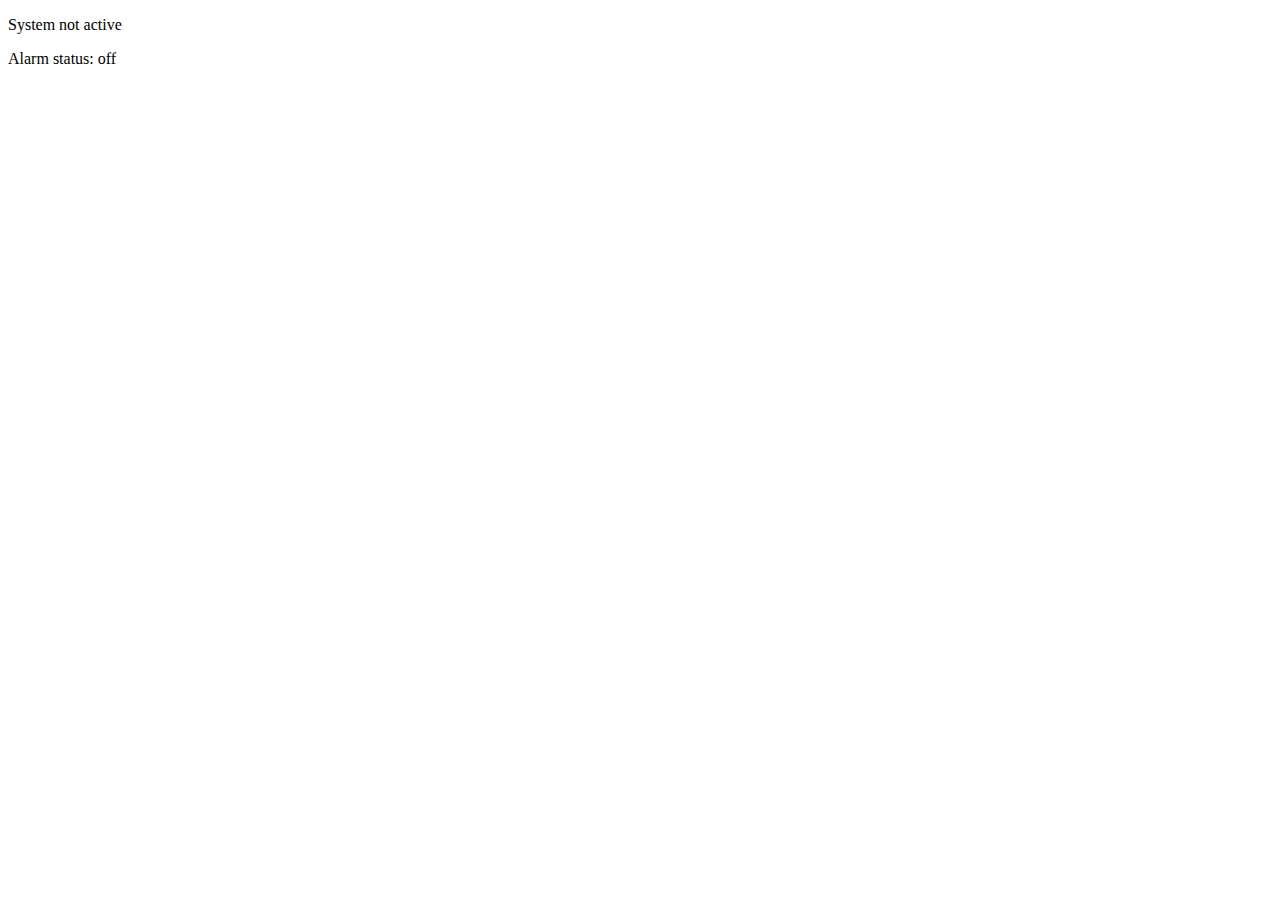
<file: Week_2_Deliverables/Ye_Cheng/site/index.html>
<!doctype html>

<html lang="en">
<head>
  <meta charset="utf-8">
  <meta name="viewport" content="width=device-width, initial-scale=1">

  <title>Packmat</title>
  <link rel="stylesheet" href="style.css">
</head>
<body>
  <p id="passcode">System not active</p>
  <p id="alarm_status">Alarm status: off</p>

  <form id="passcode-form">
    Enter passcode to deactivate Packmat: <input id="passcode-input" name="passcode" type="text">
    <input type="submit">
  </form>
  <p id="message"></p>

  <script src="https://ajax.googleapis.com/ajax/libs/jquery/3.6.0/jquery.min.js"></script>
  <script src="scripts.js"></script>
</body>
</html>
</file>
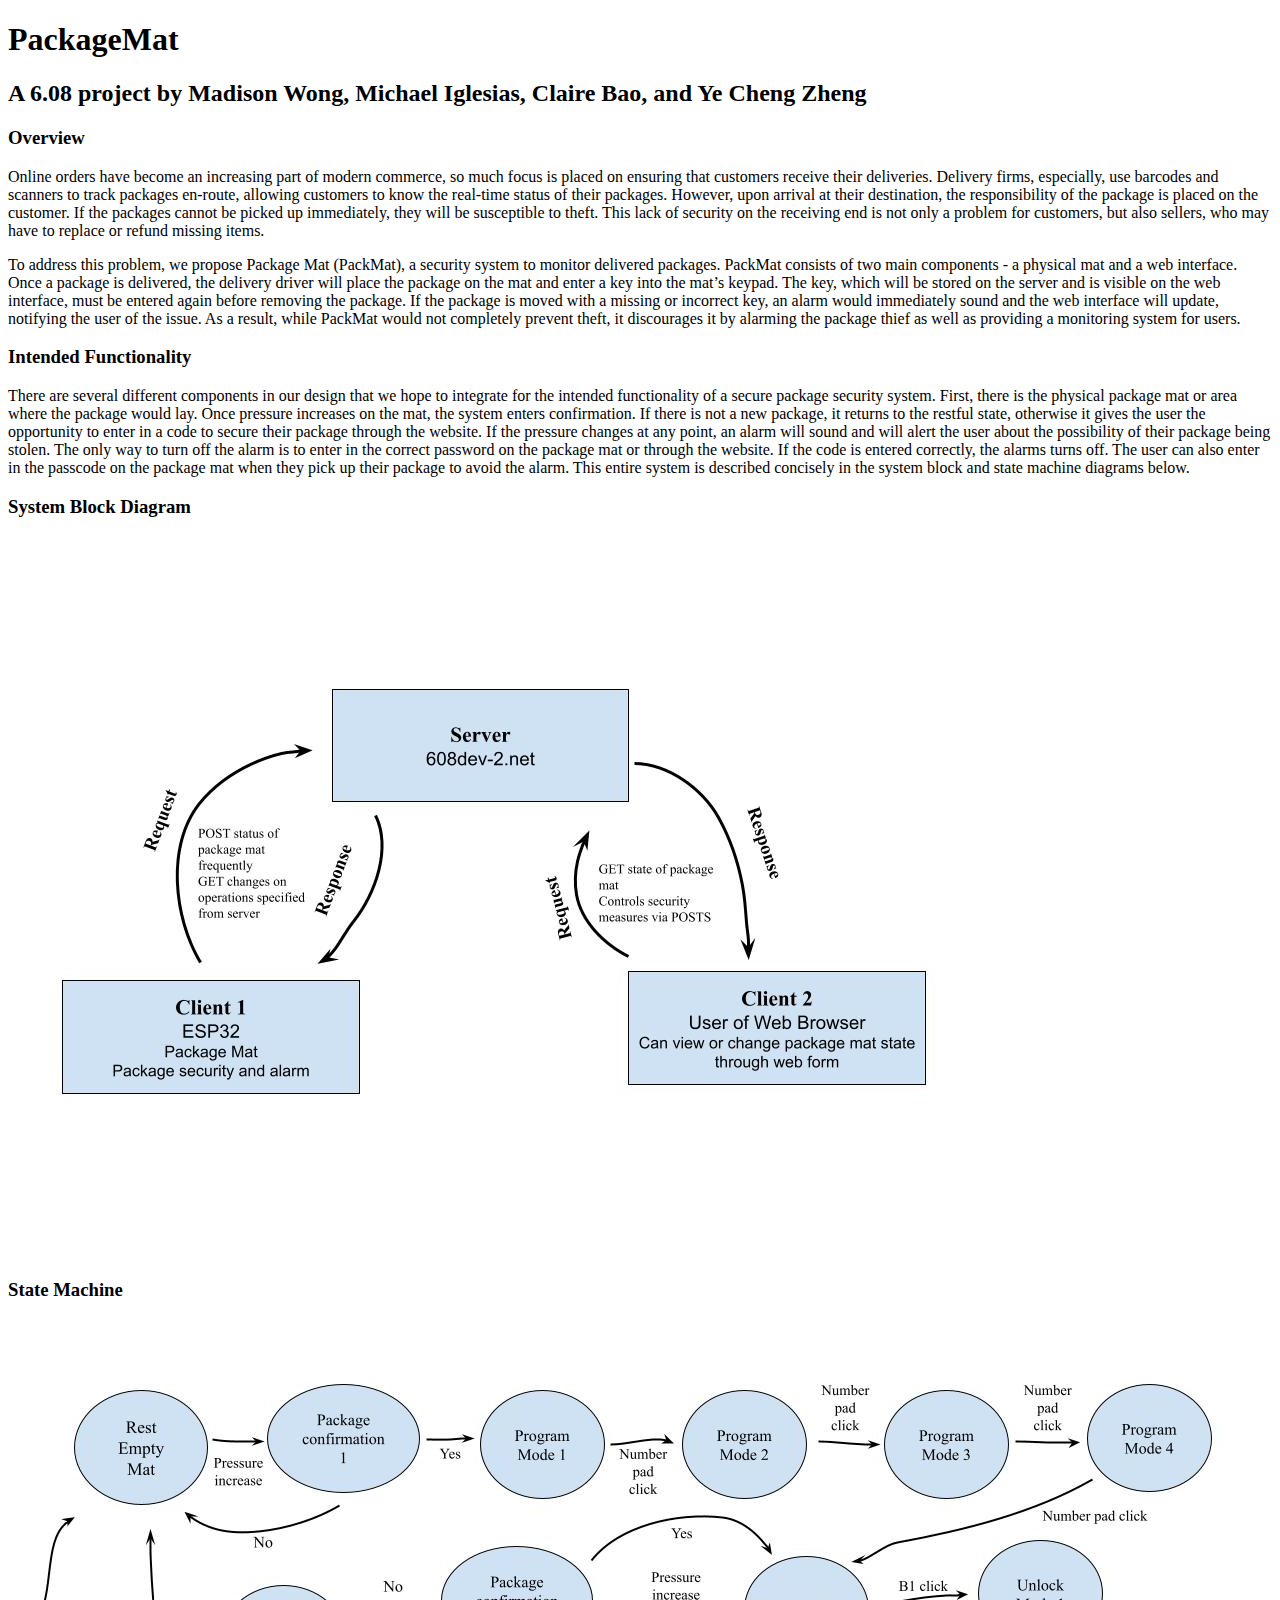
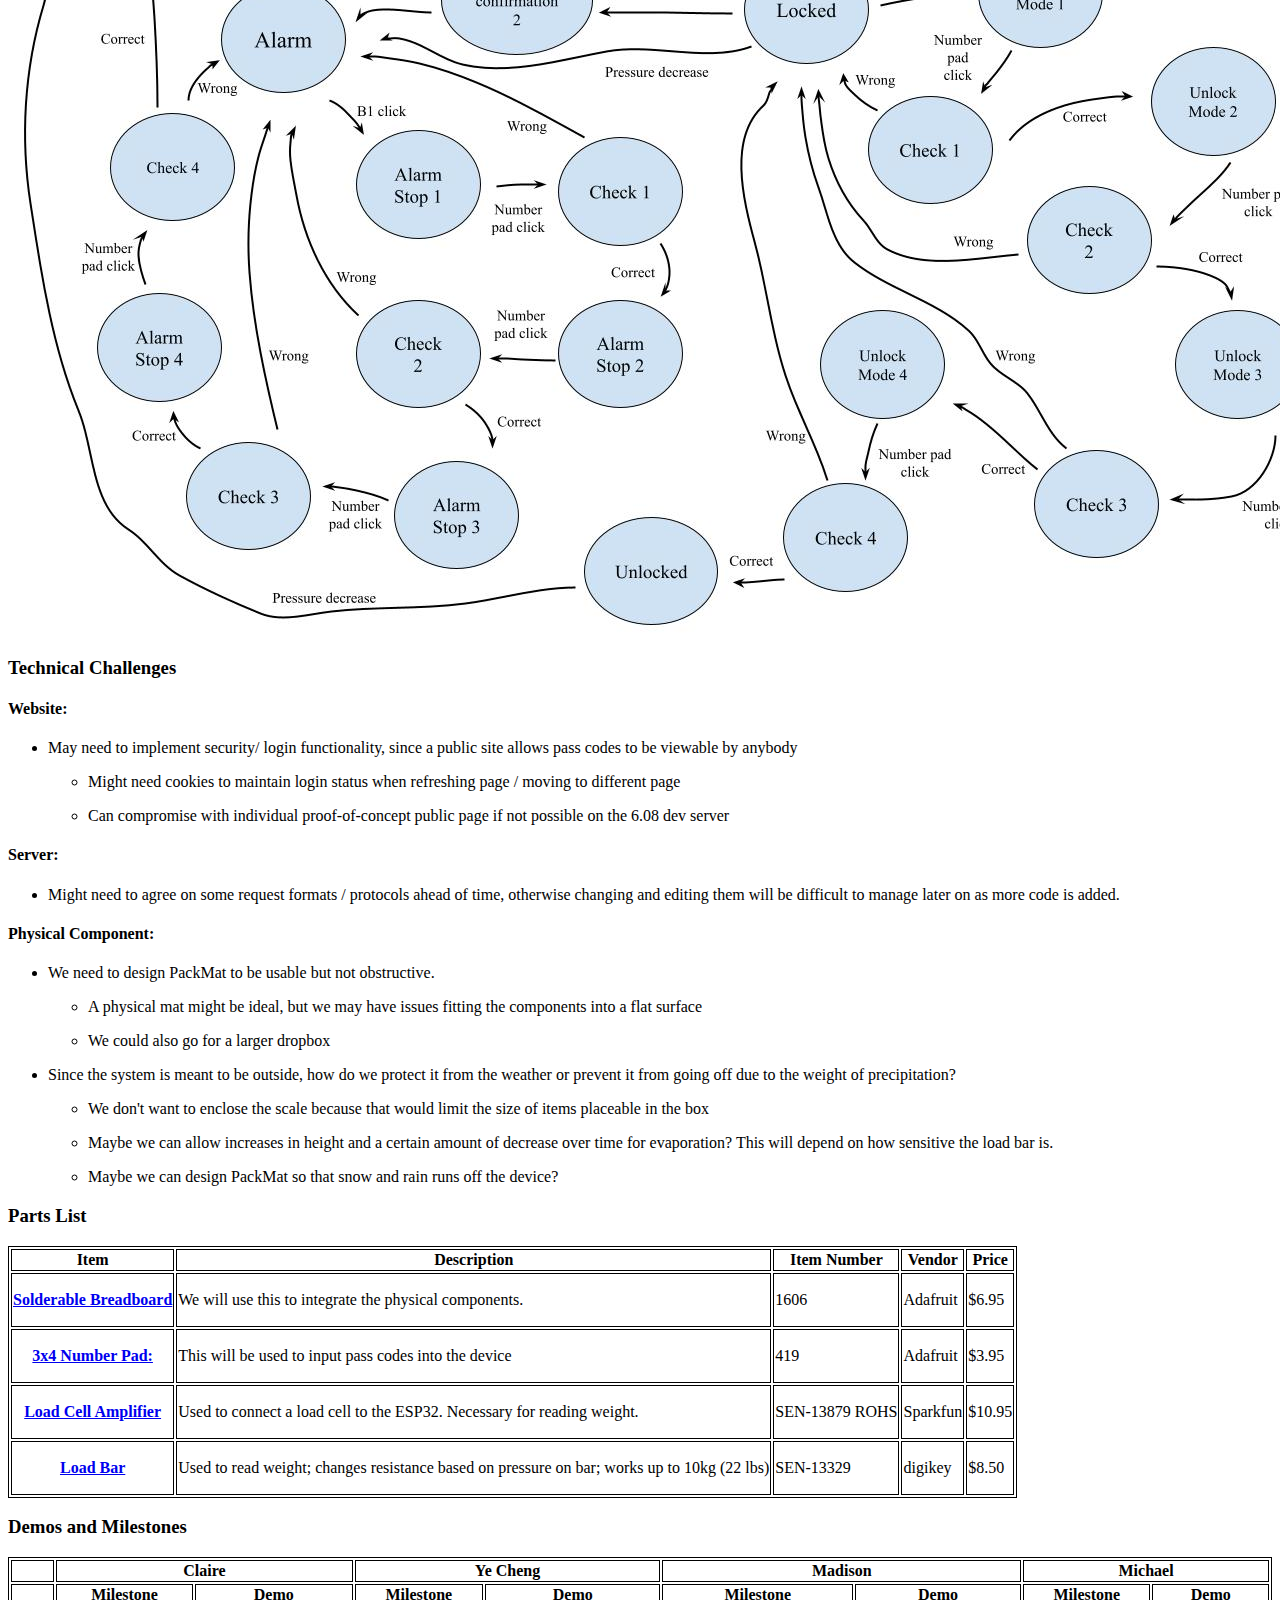
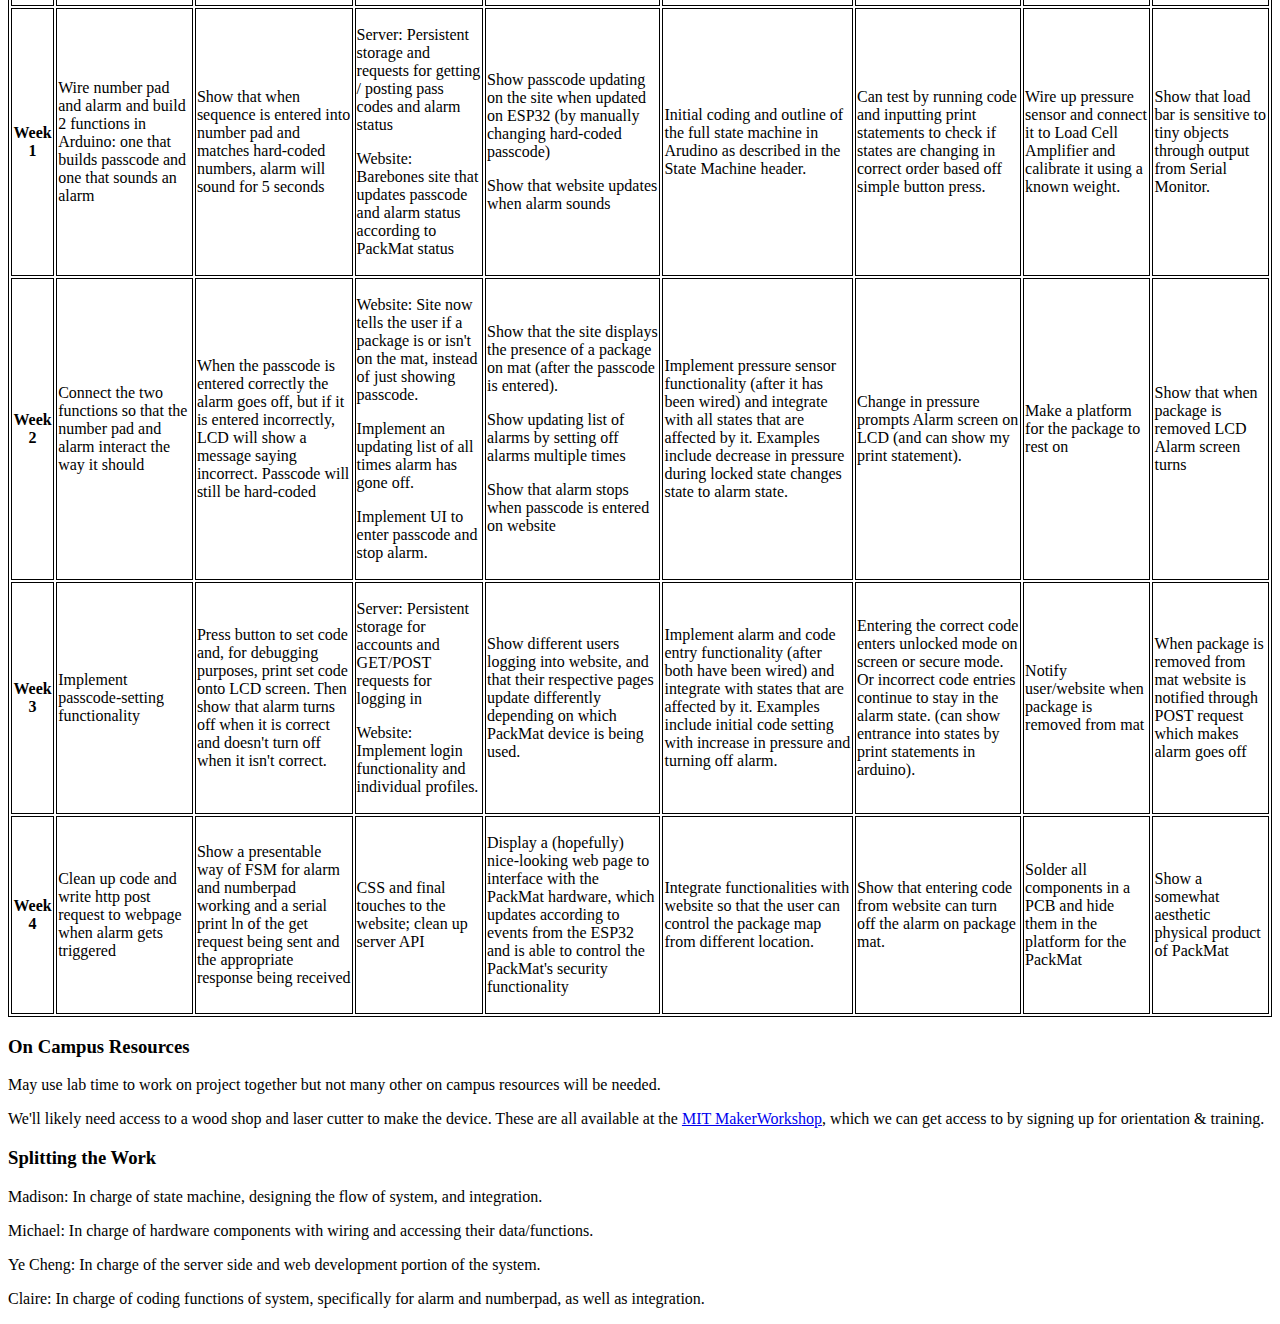
<file: finalProjectProposal.html>
<!DOCTYPE html>
<html>
    <head>
        <title>Team 1 Final Project Proposal</title>
        <style>table, th, td{
            border: 1px solid black;
        }</style>
    </head>
    <body>
        <h1>PackageMat</h1>
        <h2>A 6.08 project by Madison Wong, Michael Iglesias, Claire Bao, and Ye Cheng Zheng</h2>
        <h3>Overview</h3>
        <p>Online orders have become an increasing part of modern commerce, so much focus is placed on ensuring that customers receive their deliveries. 
            Delivery firms, especially, use barcodes and scanners to track packages en-route, allowing customers to know the real-time status of their packages. 
            However, upon arrival at their destination, the responsibility of the package is placed on the customer. If the packages cannot be picked up 
            immediately, they will be susceptible to theft. This lack of security on the receiving end is not only a problem for customers, but also sellers,
            who may have to replace or refund missing items. <p>

        <p>To address this problem, we propose Package Mat (PackMat), a security system to monitor delivered packages. PackMat consists of two main 
            components - a physical mat and a web interface. Once a package is delivered, the delivery driver will place the package on the mat and 
            enter a key into the mat’s keypad. The key, which will be stored on the server and is visible on the web interface, must be entered again 
            before removing the package. If the package is moved with a missing or incorrect key, an alarm would immediately sound and the web interface will 
            update, notifying the user of the issue. As a result, while PackMat would not completely prevent theft, it discourages it by alarming the package 
            thief as well as providing a monitoring system for users.</p>

        <h3>Intended Functionality</h3>
        <p>There are several different components in our design that we hope to integrate for the intended functionality of a secure package security system. 
            First, there is the physical package mat or area where the package would lay. Once pressure increases on the mat, the system enters confirmation. 
            If there is not a new package, it returns to the restful state, otherwise it gives the user the opportunity to enter in a code to secure their 
            package through the website. If the pressure changes at any point, an alarm will sound and will alert the user about the possibility of their 
            package being stolen. The only way to turn off the alarm is to enter in the correct password on the package mat or through the website. 
            If the code is entered correctly, the alarms turns off. The user can also enter in the passcode on the package mat when they pick up their 
            package to avoid the alarm. This entire system is described concisely in the system block and state machine diagrams below.</p>

        <h3>System Block Diagram</h3>
        <img src = "System_Block_Diagram_6.08.jpg">

        <h3>State Machine</h3>
        <img src = "State_Maching_6.08_Project.jpg">
        
        <h3>Technical Challenges</h3>
        <h4>Website:</h4>
        <ul>
            <li><p>May need to implement security/ login functionality, since a public site allows pass codes to be viewable by anybody</p></li>
            <ul>
                <li><p>Might need cookies to maintain login status when refreshing page / moving to different page</p></li>
                <li><p>Can compromise with individual proof-of-concept public page if not possible on the 6.08 dev server</p></li>
            </ul>
        </ul>
        
        <h4>Server:</h4>
        <ul>
            <li><p>Might need to agree on some request formats / protocols ahead of time, otherwise changing and editing them will be difficult to manage later on as more code is added.</p></li>
        </ul>
       
        <h4>Physical Component:</h4>
        <ul>
            <li><p>We need to design PackMat to be usable but not obstructive.</p></li>
            <ul>
                <li><p>A physical mat might be ideal, but we may have issues fitting the components into a flat surface</p></li>
                <li><p>We could also go for a larger dropbox</p></li>
            </ul>
            <li><p>Since the system is meant to be outside, how do we protect it from the weather or prevent it from going off due to the weight of precipitation?</p></li>
            <ul>
                <li><p>We don't want to enclose the scale because that would limit the size of items placeable in the box</p></li>
                <li><p>Maybe we can allow increases in height and a certain amount of decrease over time for evaporation? This will depend on how sensitive the load bar is.</p></li>
                <li><p>Maybe we can design PackMat so that snow and rain runs off the device?</p></li>
            </ul>
        </ul>

        <h3>Parts List</h3>
        <table>
            <tr>
                <th>Item</th>
                <th>Description</th>
                <th>Item Number</th>
                <th>Vendor</th>
                <th>Price</th>
            </tr>
            <tr>
                <th><p><a href="https://www.adafruit.com/product/1606">Solderable Breadboard</a></p></th>
                <td>We will use this to integrate the physical components.</td>
                <td>1606</td>
                <td>Adafruit</td>
                <td>$6.95</td>
            </tr>
            <tr>
                <th><p><a href="https://www.adafruit.com/product/419?gclid=CjwKCAjwi6WSBhA-EiwA6Niok7_ik9O5mUpQZAu8cVJi6zW27UNA665ET1Sop1D6nTW__4h9YBZazhoC5d8QAvD_BwE">3x4 Number Pad:</a></p></th>
                <td>This will be used to input pass codes into the device</td>
                <td>419</td>
                <td>Adafruit</td>
                <td>$3.95</td>
            </tr>
            <tr>
                <th><p><a href="https://www.sparkfun.com/products/13879?_ga=2.228677528.507380733.1648994760-989291874.1648994760">Load Cell Amplifier</a></p></th>
                <td>Used to connect a load cell to the ESP32. Necessary for reading weight.</td>
                <td>SEN-13879 ROHS</td>
                <td>Sparkfun</td>
                <td>$10.95</td>
            </tr>
            <tr>
                <th><p><a href="https://www.digikey.com/en/products/detail/sparkfun-electronics/SEN-13329/7393715?utm_adgroup=Essen%20Deinki&utm_source=google&utm_medium=cpc&utm_campaign=Shopping_DK%2BSupplier_Other&utm_term=&utm_content=Essen%20Deinki&gclid=CjwKCAjwopWSBhB6EiwAjxmqDQgLsycx7yv0-HFdoNg3CouJxvCaUGPRKjRcCUQiao7flplv4pJrIhoCor0QAvD_BwE">Load Bar</a></p></th>
                <td>Used to read weight; changes resistance based on pressure on bar; works up to 10kg (22 lbs)</td>
                <td>SEN-13329</td>
                <td>digikey</td>
                <td>$8.50</td>
            </tr>
        </table>


        <h3>Demos and Milestones</h3>
        <table>
            <tr>
                <th></th>
                <th colspan="2">Claire</th>
                <th colspan="2">Ye Cheng</th>
                <th colspan="2">Madison</th>
                <th colspan="2">Michael</th>
            </tr>
            <tr>
                <th></th>
                <th>Milestone</th>
                <th>Demo</th>
                <th>Milestone</th>
                <th>Demo</th>
                <th>Milestone</th>
                <th>Demo</th>
                <th>Milestone</th>
                <th>Demo</th>
            </tr>
            <tr>
                <th>Week 1 </th>
                <!--Claire-->
                <td>Wire number pad and alarm and build 2 functions in Arduino: one that builds passcode and one that sounds an alarm</td>
                <td>Show that when sequence is entered into number pad and matches hard-coded numbers, alarm will sound for 5 seconds</td>
                <!--Ye Cheng-->
                <td>
                    <p>Server: Persistent storage and requests for getting / posting pass codes and alarm status</p>
                    <p>Website: Barebones site that updates passcode and alarm status according to PackMat status</p>
                </td>
                <td>
                    <p>Show passcode updating on the site when updated on ESP32 (by manually changing hard-coded passcode)</p>
                    <p>Show that website updates when alarm sounds</p>
                </td>
                <!--Madison-->
                <td>
                    Initial coding and outline of the full state machine in Arudino as described in the State Machine header.
                </td>
                <td>
                    Can test by running code and inputting print statements to check if states are changing in correct order based off simple button press.
                </td>
                <!--Michael-->
                <td>
                    Wire up pressure sensor and connect it to Load Cell Amplifier and calibrate it using a known weight.
                </td>
                <td>
                    Show that load bar is sensitive to tiny objects through output from Serial Monitor.
                </td>
            </tr>
            <tr>
                <th>Week 2</th>
                <!--Claire-->
                <td>Connect the two functions so that the number pad and alarm interact the way it should</td>
                <td>When the passcode is entered correctly the alarm goes off, but if it is entered incorrectly,
                     LCD will show a message saying incorrect. Passcode will still be hard-coded </td>
                <!--Ye Cheng-->
                <td>
                    <p>Website: Site now tells the user if a package is or isn't on the mat, instead of just showing passcode.</p>
                    <p>Implement an updating list of all times alarm has gone off.</p>
                    <p>Implement UI to enter passcode and stop alarm.</p>
                </td>
                <td>
                    <p>Show that the site displays the presence of a package on mat (after the passcode is entered). </p>
                    <p>Show updating list of alarms by setting off alarms multiple times</p>
                    <p>Show that alarm stops when passcode is entered on website</p>
                </td>
                <!--Madison-->
                <td>
                    Implement pressure sensor functionality (after it has been wired) and integrate with all states that are affected by it. Examples include decrease in 
                    pressure during locked state changes state to alarm state.
                </td>
                <td>
                    Change in pressure prompts Alarm screen on LCD (and can show my print statement).
                </td>
                <!--Michael-->
                <td>
                    Make a platform for the package to rest on
                </td>
                <td>
                    Show that when package is removed LCD Alarm screen turns
                </td>
            </tr>
            <tr>
                <th>Week 3</th>
                <!--Claire-->
                <td>Implement passcode-setting functionality</th>
                <td>Press button to set code and, for debugging purposes, print set code onto LCD screen. Then show that alarm turns off when it is correct and doesn't turn off when it isn't correct.</td>
                <!--Ye Cheng-->
                <td>
                    <p>Server: Persistent storage for accounts and GET/POST requests for logging in</p>
                    <p>Website: Implement login functionality and individual profiles.</p>
                </td>
                <td>
                    <p>Show different users logging into website, and that their respective pages update differently depending on which PackMat device is being used.</p>
                </td>
                <!--Madison-->
                <td>
                    Implement alarm and code entry functionality (after both have been wired) and integrate with states that are affected by it.
                     Examples include initial code setting with increase in pressure and turning off alarm.
                </td>
                <td>
                    Entering the correct code enters unlocked mode on screen or secure mode. Or incorrect code entries continue to stay in the alarm state. 
                    (can show entrance into states by print statements in arduino). 
                </td>
                <!--Michael-->
                <td>
                    Notify user/website when package is removed from mat
                </td>
                <td>
                    When package is removed from mat website is notified through POST request which makes alarm goes off
                </td>
            </tr>
            <tr>
                <th>Week 4</th>
                <!--Claire-->
                <td>Clean up code and write http post request to webpage when alarm gets triggered</td>
                <td>Show a presentable way of FSM for alarm and numberpad working and a serial print ln of the get request being sent and the appropriate response being received</td>
                <!--Ye Cheng-->
                <td>
                    <p>CSS and final touches to the website; clean up server API</p>
                </td>
                <td>
                    <p>Display a (hopefully) nice-looking web page to interface with the PackMat hardware, which updates according to events from the ESP32 and is able to control the PackMat's security functionality</p>
                </td>
                <!--Madison-->
                <td>
                    Integrate functionalities with website so that the user can control the package map from different location.
                </td>
                <td>
                    Show that entering code from website can turn off the alarm on package mat.
                </td>
                <!--Michael-->
                <td>
                    Solder all components in a PCB and hide them in the platform for the PackMat
                </td>
                <td>
                    Show a somewhat aesthetic physical product of PackMat
                </td>
            </tr>
        </table>

        <h3>On Campus Resources</h3>
        <p>May use lab time to work on project together but not many other on campus resources will be needed.</p>
        <p>We'll likely need access to a wood shop and laser cutter to make the device. These are all available at the <a href="https://makerworkshop.mit.edu">MIT MakerWorkshop</a>, which we can get access to by signing up for orientation & training.</p> 

        <h3>Splitting the Work</h3>
        <p>Madison: In charge of state machine, designing the flow of system, and integration.</p>
        <p>Michael: In charge of hardware components with wiring and accessing their data/functions.</p>
        <p>Ye Cheng: In charge of the server side and web development portion of the system.</p>
        <p>Claire: In charge of coding functions of system, specifically for alarm and numberpad, as well as integration.</p>
    </body>
</html>
</file>
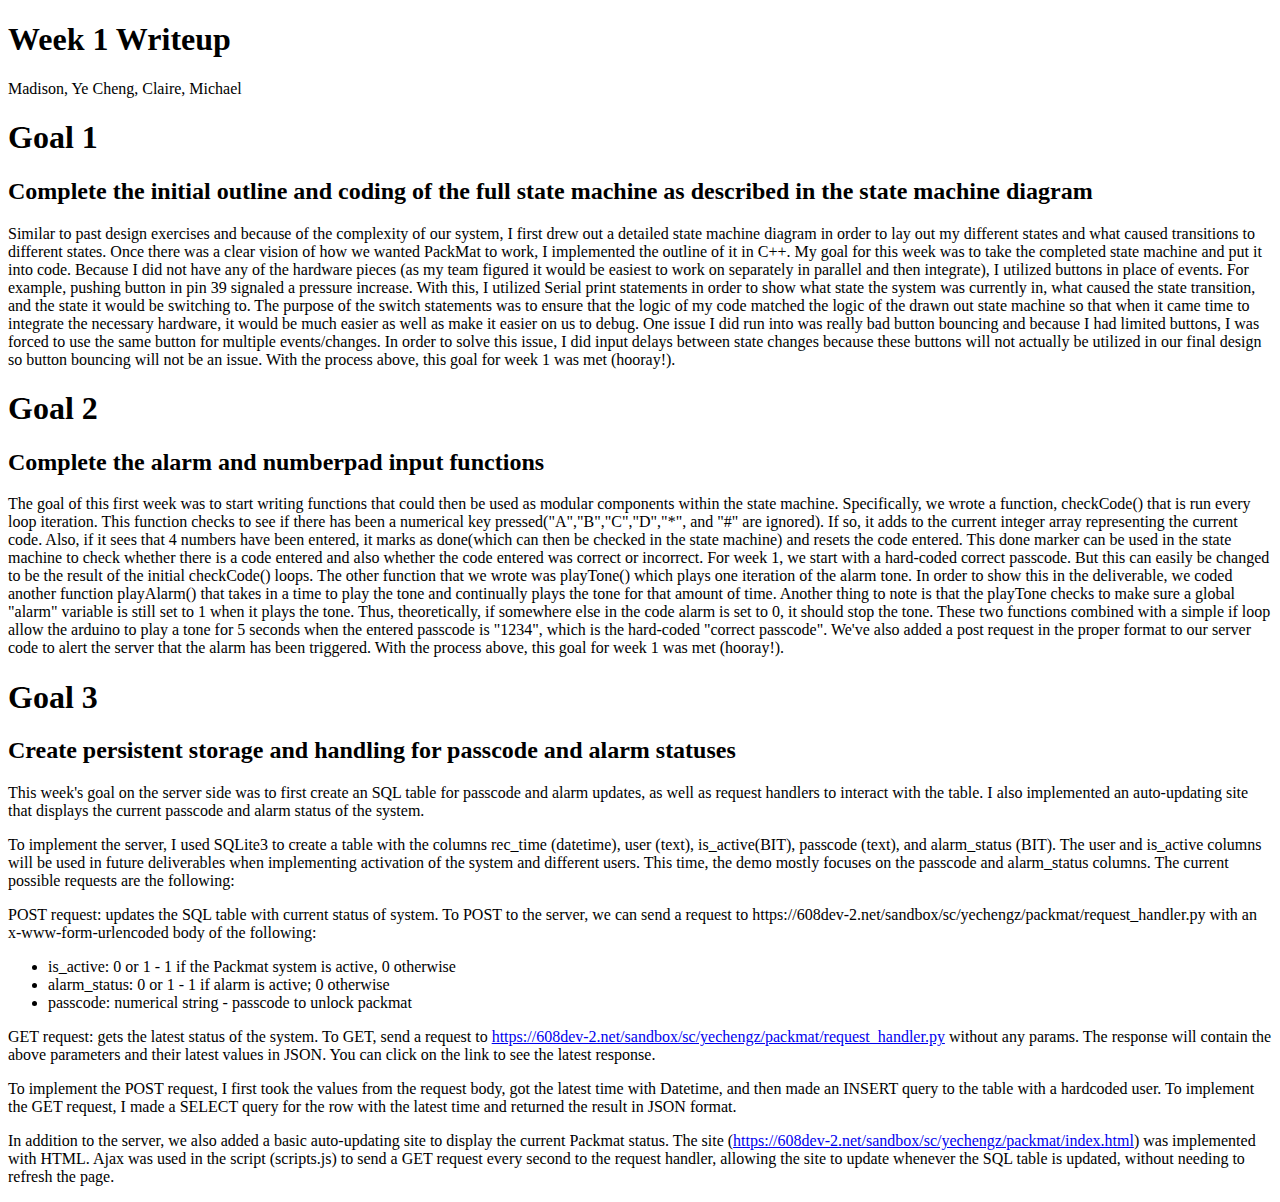
<file: week1WriteUp.html>
<!DOCTYPE html>
<html>
    <head>
        <title>Week 1 Writeup</title>
    </head>
    <body>
        <h1>Week 1 Writeup</h1>
        <p>Madison, Ye Cheng, Claire, Michael</p>
        <h1>Goal 1</h1>
        <h2>Complete the initial outline and coding of the full state machine as described in the state machine diagram</h2>
        <p>Similar to past design exercises and because of the complexity of our system, I first drew out a detailed state machine diagram in order to lay out my different states and 
           what caused transitions to different states. Once there was a clear vision of how we wanted PackMat to work, I implemented the outline of it in C++. My goal 
           for this week was to take the completed state machine and put it into code. Because I did not have any of the hardware pieces (as my team figured it would be easiest
           to work on separately in parallel and then integrate), I utilized buttons in place of events. For example, pushing button in pin 39 signaled a pressure increase. 
           With this, I utilized Serial print statements in order to show what state the system was currently in, what caused the state transition, and the state it would be switching to.
           The purpose of the switch statements was to ensure that the logic of my code matched the logic of the drawn out state machine so that when it came time to integrate the necessary 
           hardware, it would be much easier as well as make it easier on us to debug. One issue I did run into was really bad button bouncing and because I had limited buttons,
           I was forced to use the same button for multiple events/changes. In order to solve this issue, I did input delays between state changes because these buttons will not actually 
           be utilized in our final design so button bouncing will not be an issue. 
           
           With the process above, this goal for week 1 was met (hooray!).
        </p>
        <h1>Goal 2</h1>
        <h2>Complete the alarm and numberpad input functions</h2>
        <p>The goal of this first week was to start writing functions that could then be used as modular components within the 
            state machine. Specifically, we wrote a function, checkCode() that is run every loop iteration. This function checks to see
            if there has been a numerical key pressed("A","B","C","D","*", and "#" are ignored). If so, it adds to the current integer array
            representing the current code. Also, if it sees that 4 numbers have been entered, it marks as done(which can then be checked in the state machine) 
            and resets the code entered. This done marker can be used in the state machine to check whether there is a code entered and also
            whether the code entered was correct or incorrect. 

            For week 1, we start with a hard-coded correct passcode. But this can easily be changed to be the result of the initial checkCode() loops.

            The other function that we wrote was playTone() which plays one iteration of the alarm tone. In order to show this in the deliverable,
            we coded another function playAlarm() that takes in a time to play the tone and continually plays the tone for that amount of time. Another thing to note
            is that the playTone checks to make sure a global "alarm" variable is still set to 1 when it plays the tone. Thus, theoretically, if somewhere
            else in the code alarm is set to 0, it should stop the tone.

            These two functions combined with a simple if loop allow the arduino to play a tone for 5 seconds when the entered passcode is "1234", which is 
            the hard-coded "correct passcode".

            We've also added a post request in the proper format to our server code to alert the server that the alarm has been triggered.
           
           With the process above, this goal for week 1 was met (hooray!).
        </p>
        <h1>Goal 3</h1>
        <h2>Create persistent storage and handling for passcode and alarm statuses</h2>
        <p>
            This week's goal on the server side was to first create an SQL table for passcode and alarm updates, as well as request handlers to interact with the table.
            I also implemented an auto-updating site that displays the current passcode and alarm status of the system.
        </p>
        <p>
            To implement the server, I used SQLite3 to create a table with the columns rec_time (datetime), user (text), is_active(BIT), passcode (text), and alarm_status (BIT).
            The user and is_active columns will be used in future deliverables when implementing activation of the system and different users. This time, the demo 
            mostly focuses on the passcode and alarm_status columns. The current possible requests are the following:
        </p>
        <p>
            POST request: updates the SQL table with current status of system. To POST to the server, we can send a request to https://608dev-2.net/sandbox/sc/yechengz/packmat/request_handler.py 
            with an x-www-form-urlencoded body of the following:
            <ul>
                <li>is_active: 0 or 1 - 1 if the Packmat system is active, 0 otherwise</li>
                <li>alarm_status: 0 or 1 - 1 if alarm is active; 0 otherwise</li>
                <li>passcode: numerical string - passcode to unlock packmat</li>
            </ul>
            
            GET request: gets the latest status of the system. To GET, send a request to 
            <a href="https://608dev-2.net/sandbox/sc/yechengz/packmat/request_handler.py">https://608dev-2.net/sandbox/sc/yechengz/packmat/request_handler.py</a> 
            without any params. The response will contain the above parameters and their latest values in JSON. You can click on the link to see the latest response.
        </p>
        <p>
            To implement the POST request, I first took the values from the request body, got the latest time with Datetime, and then made an INSERT query to the table
            with a hardcoded user. To implement the GET request, I made a SELECT query for the row with the latest time and returned the result in JSON format.
        </p>
        <p>
            In addition to the server, we also added a basic auto-updating site to display the current Packmat status. 
            The site (<a href="https://608dev-2.net/sandbox/sc/yechengz/packmat/index.html">https://608dev-2.net/sandbox/sc/yechengz/packmat/index.html</a>) was implemented with HTML. 
            Ajax was used in the script (scripts.js) to send a GET request every second to the request handler, allowing the site to update whenever 
            the SQL table is updated, without needing to refresh the page.
        </p> 
    </body>
</html>
</file>
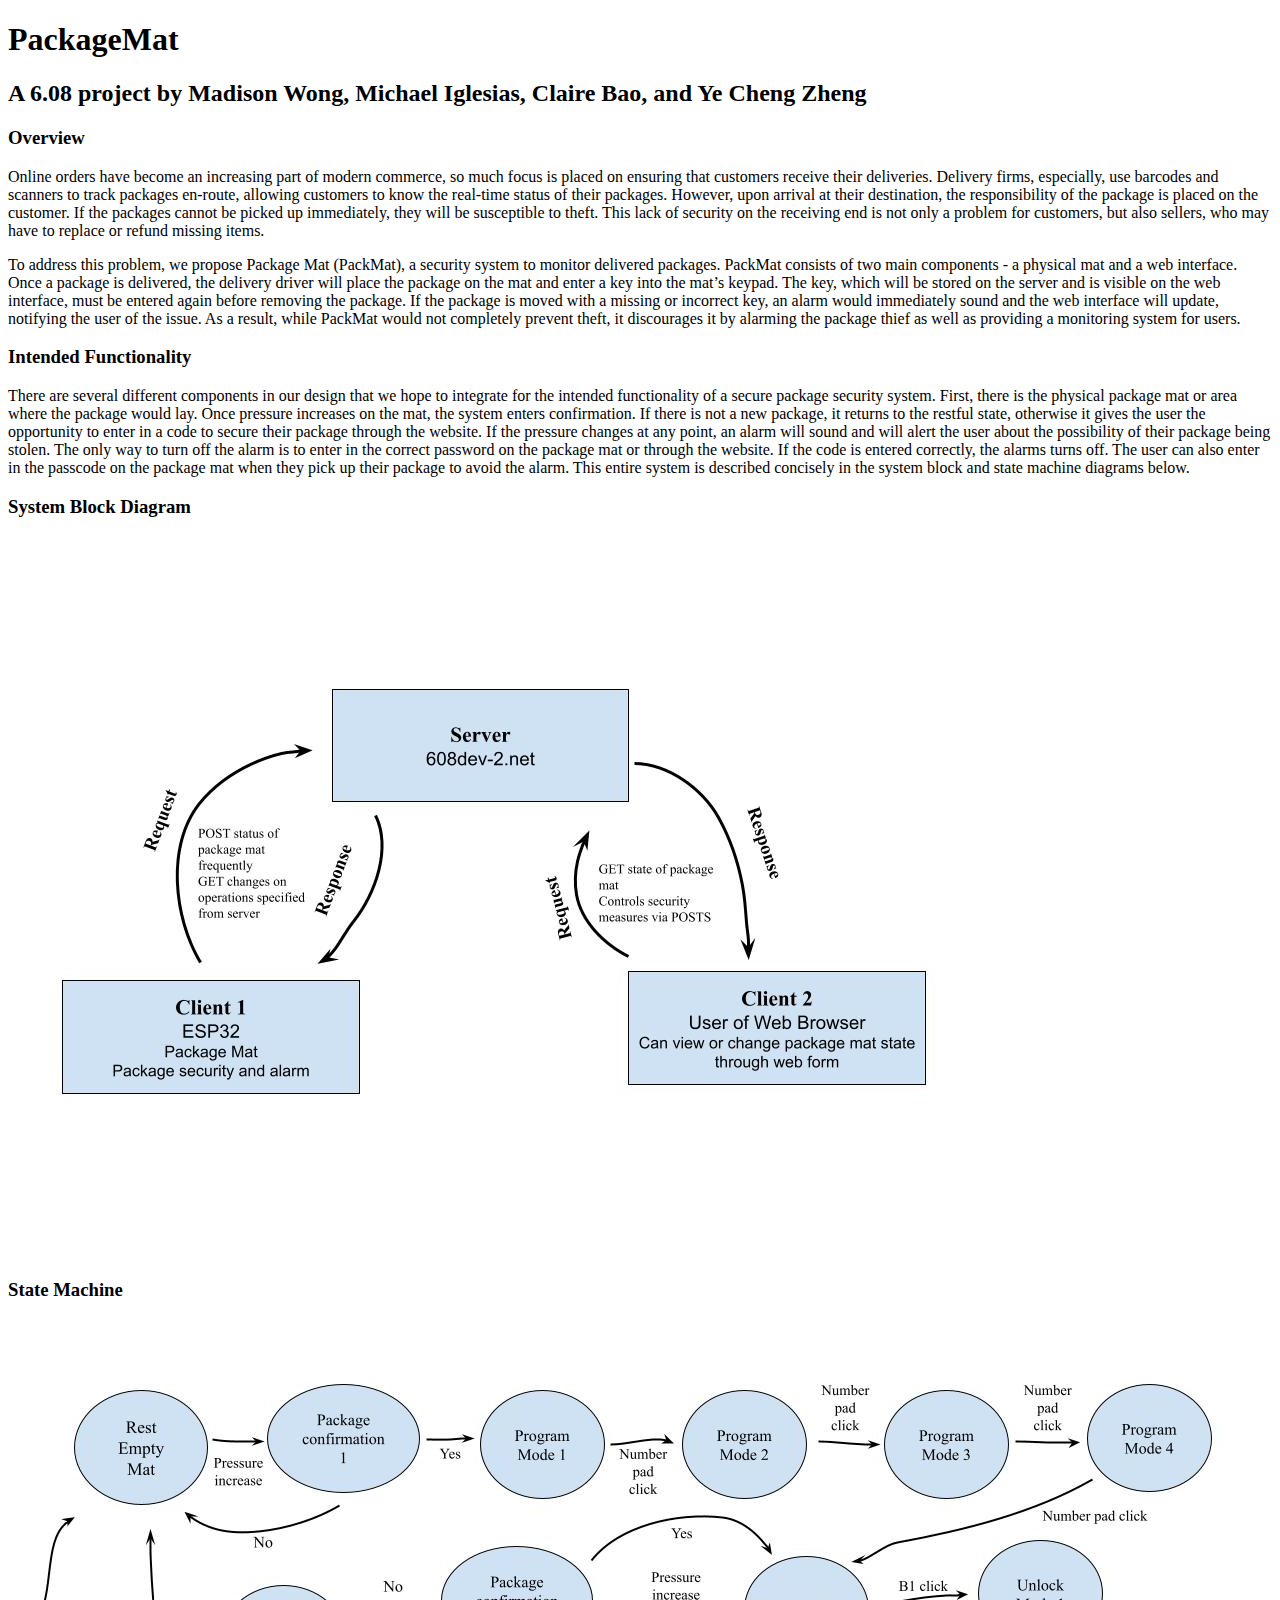
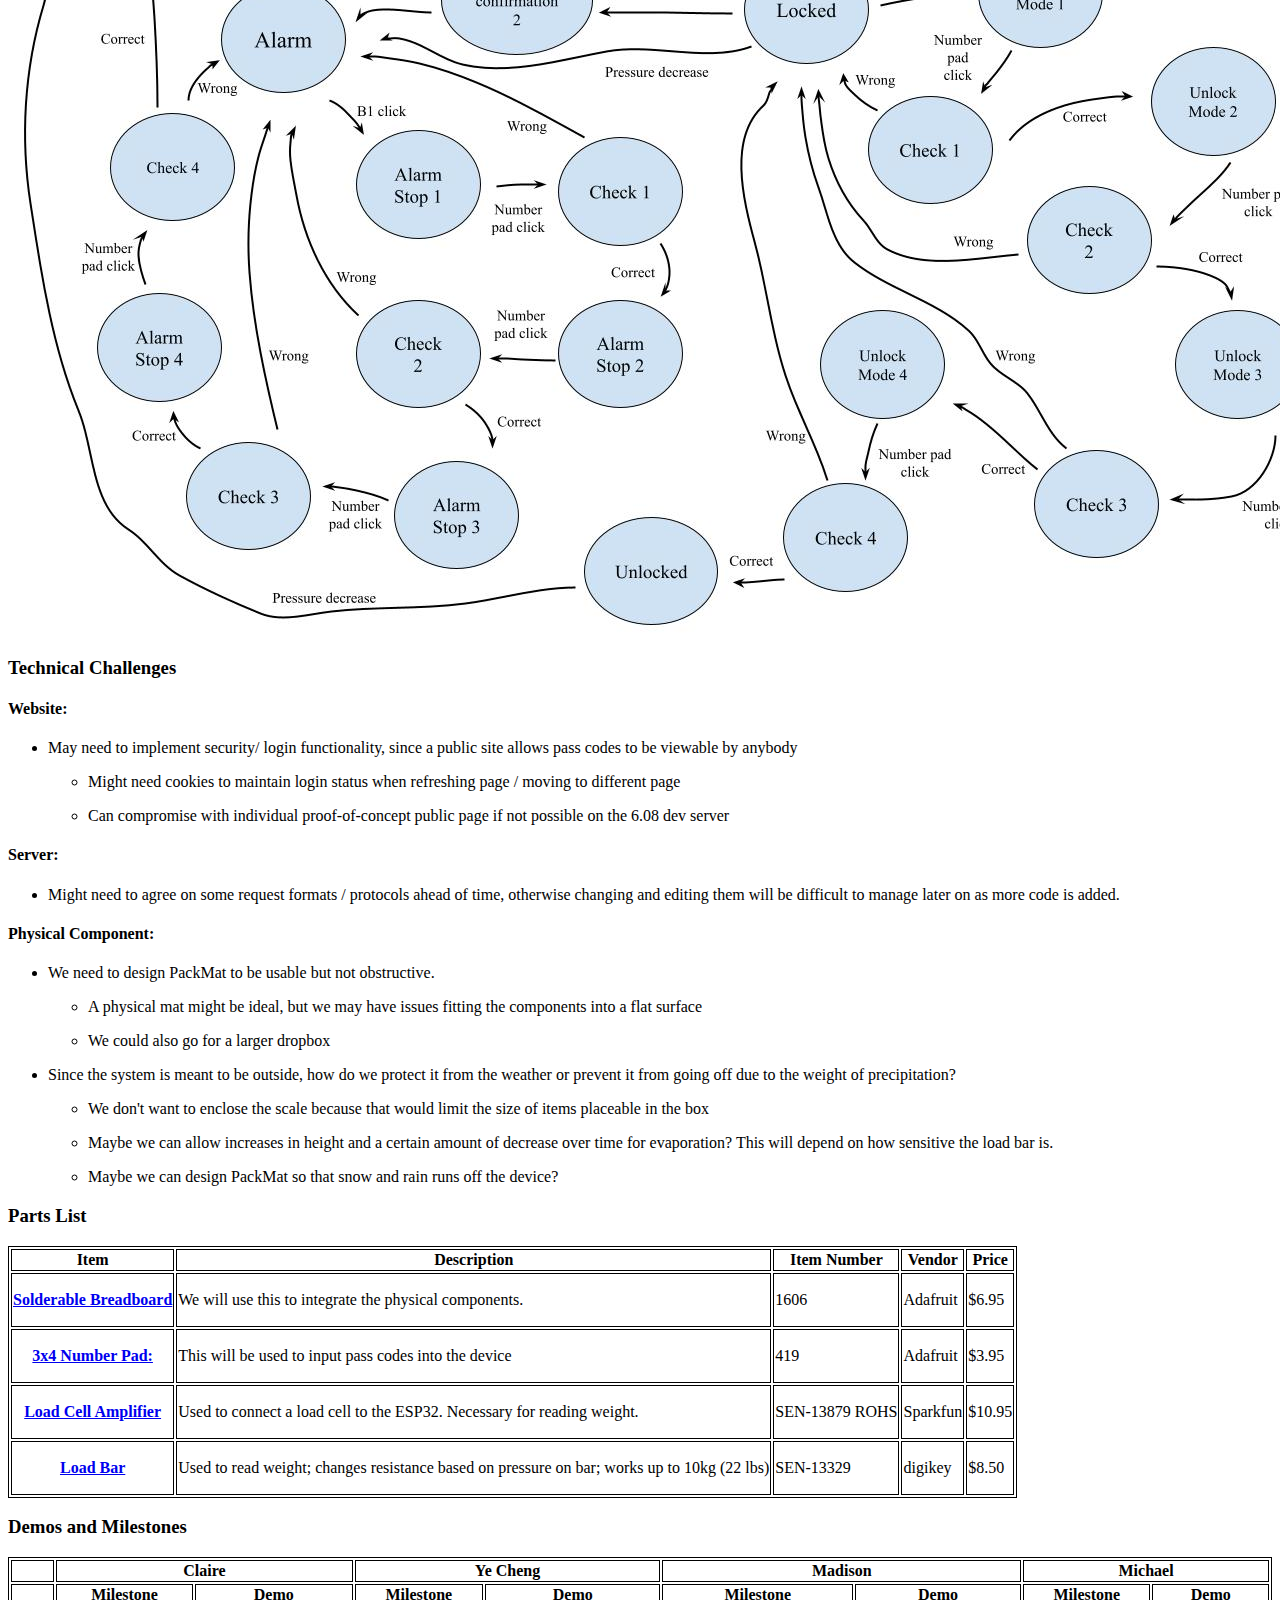
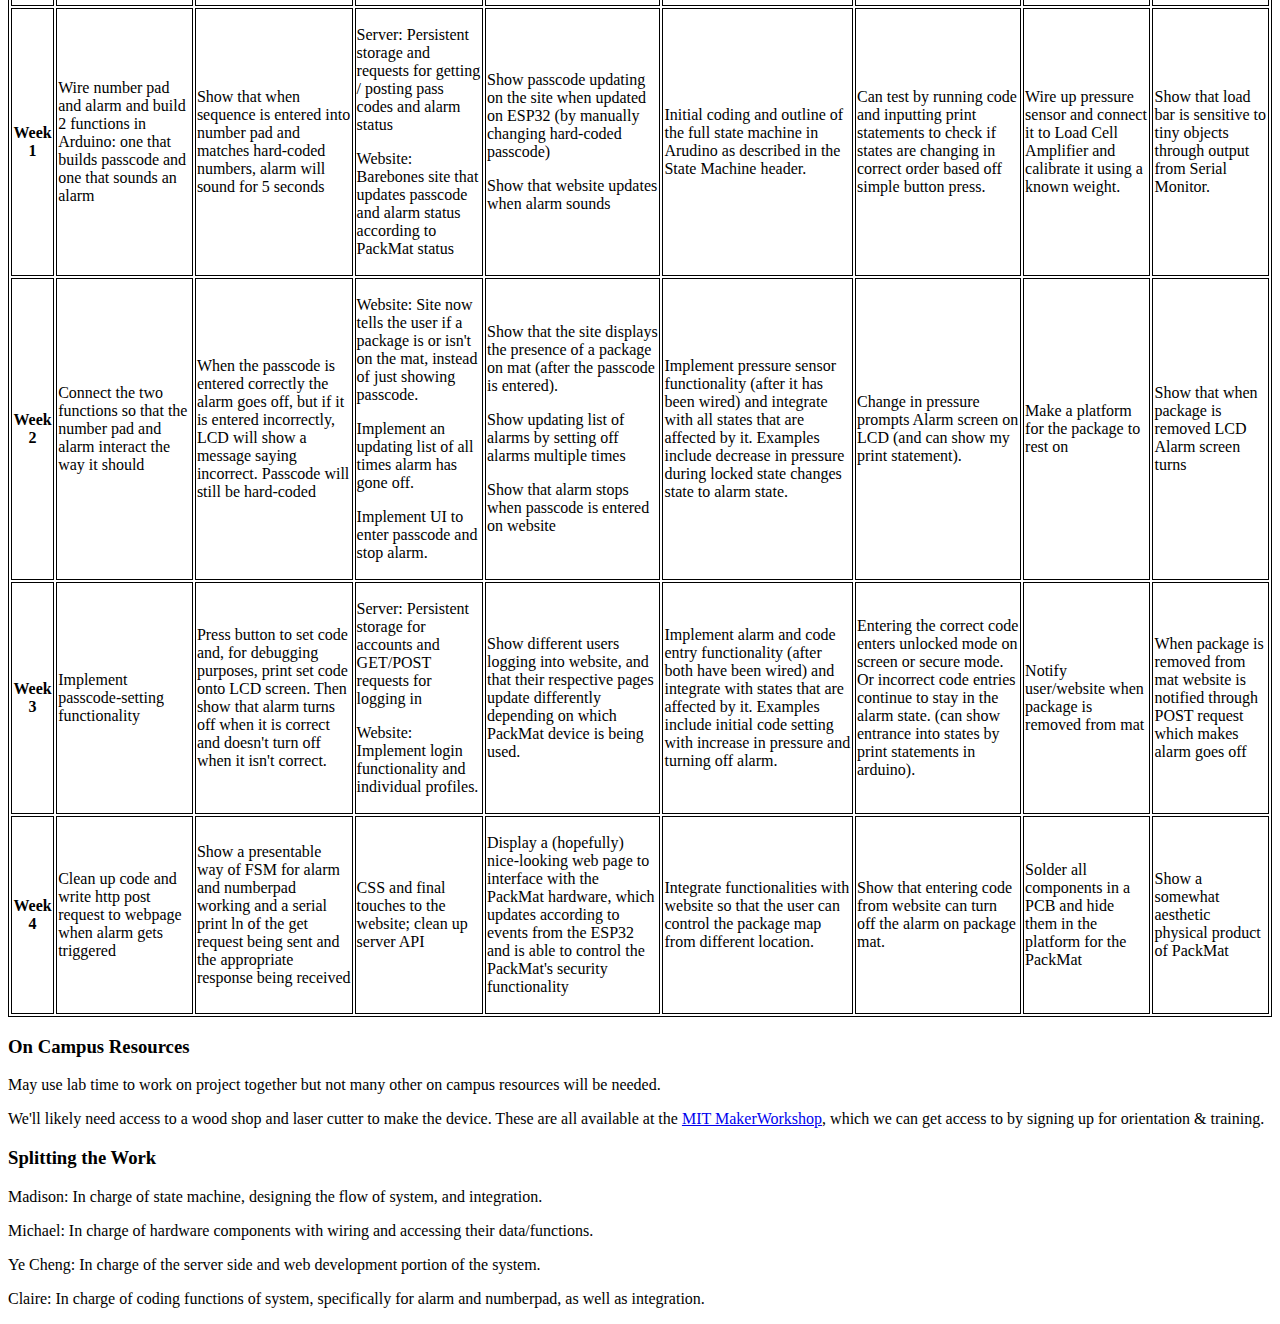
<file: Week_0_Deliverables/finalProjectProposal.html>
<!DOCTYPE html>
<html>
    <head>
        <title>Team 1 Final Project Proposal</title>
        <style>table, th, td{
            border: 1px solid black;
        }</style>
    </head>
    <body>
        <h1>PackageMat</h1>
        <h2>A 6.08 project by Madison Wong, Michael Iglesias, Claire Bao, and Ye Cheng Zheng</h2>
        <h3>Overview</h3>
        <p>Online orders have become an increasing part of modern commerce, so much focus is placed on ensuring that customers receive their deliveries. 
            Delivery firms, especially, use barcodes and scanners to track packages en-route, allowing customers to know the real-time status of their packages. 
            However, upon arrival at their destination, the responsibility of the package is placed on the customer. If the packages cannot be picked up 
            immediately, they will be susceptible to theft. This lack of security on the receiving end is not only a problem for customers, but also sellers,
            who may have to replace or refund missing items. <p>

        <p>To address this problem, we propose Package Mat (PackMat), a security system to monitor delivered packages. PackMat consists of two main 
            components - a physical mat and a web interface. Once a package is delivered, the delivery driver will place the package on the mat and 
            enter a key into the mat’s keypad. The key, which will be stored on the server and is visible on the web interface, must be entered again 
            before removing the package. If the package is moved with a missing or incorrect key, an alarm would immediately sound and the web interface will 
            update, notifying the user of the issue. As a result, while PackMat would not completely prevent theft, it discourages it by alarming the package 
            thief as well as providing a monitoring system for users.</p>

        <h3>Intended Functionality</h3>
        <p>There are several different components in our design that we hope to integrate for the intended functionality of a secure package security system. 
            First, there is the physical package mat or area where the package would lay. Once pressure increases on the mat, the system enters confirmation. 
            If there is not a new package, it returns to the restful state, otherwise it gives the user the opportunity to enter in a code to secure their 
            package through the website. If the pressure changes at any point, an alarm will sound and will alert the user about the possibility of their 
            package being stolen. The only way to turn off the alarm is to enter in the correct password on the package mat or through the website. 
            If the code is entered correctly, the alarms turns off. The user can also enter in the passcode on the package mat when they pick up their 
            package to avoid the alarm. This entire system is described concisely in the system block and state machine diagrams below.</p>

        <h3>System Block Diagram</h3>
        <img src = "System_Block_Diagram_6.08.jpg">

        <h3>State Machine</h3>
        <img src = "State_Maching_6.08_Project.jpg">
        
        <h3>Technical Challenges</h3>
        <h4>Website:</h4>
        <ul>
            <li><p>May need to implement security/ login functionality, since a public site allows pass codes to be viewable by anybody</p></li>
            <ul>
                <li><p>Might need cookies to maintain login status when refreshing page / moving to different page</p></li>
                <li><p>Can compromise with individual proof-of-concept public page if not possible on the 6.08 dev server</p></li>
            </ul>
        </ul>
        
        <h4>Server:</h4>
        <ul>
            <li><p>Might need to agree on some request formats / protocols ahead of time, otherwise changing and editing them will be difficult to manage later on as more code is added.</p></li>
        </ul>
       
        <h4>Physical Component:</h4>
        <ul>
            <li><p>We need to design PackMat to be usable but not obstructive.</p></li>
            <ul>
                <li><p>A physical mat might be ideal, but we may have issues fitting the components into a flat surface</p></li>
                <li><p>We could also go for a larger dropbox</p></li>
            </ul>
            <li><p>Since the system is meant to be outside, how do we protect it from the weather or prevent it from going off due to the weight of precipitation?</p></li>
            <ul>
                <li><p>We don't want to enclose the scale because that would limit the size of items placeable in the box</p></li>
                <li><p>Maybe we can allow increases in height and a certain amount of decrease over time for evaporation? This will depend on how sensitive the load bar is.</p></li>
                <li><p>Maybe we can design PackMat so that snow and rain runs off the device?</p></li>
            </ul>
        </ul>

        <h3>Parts List</h3>
        <table>
            <tr>
                <th>Item</th>
                <th>Description</th>
                <th>Item Number</th>
                <th>Vendor</th>
                <th>Price</th>
            </tr>
            <tr>
                <th><p><a href="https://www.adafruit.com/product/1606">Solderable Breadboard</a></p></th>
                <td>We will use this to integrate the physical components.</td>
                <td>1606</td>
                <td>Adafruit</td>
                <td>$6.95</td>
            </tr>
            <tr>
                <th><p><a href="https://www.adafruit.com/product/419?gclid=CjwKCAjwi6WSBhA-EiwA6Niok7_ik9O5mUpQZAu8cVJi6zW27UNA665ET1Sop1D6nTW__4h9YBZazhoC5d8QAvD_BwE">3x4 Number Pad:</a></p></th>
                <td>This will be used to input pass codes into the device</td>
                <td>419</td>
                <td>Adafruit</td>
                <td>$3.95</td>
            </tr>
            <tr>
                <th><p><a href="https://www.sparkfun.com/products/13879?_ga=2.228677528.507380733.1648994760-989291874.1648994760">Load Cell Amplifier</a></p></th>
                <td>Used to connect a load cell to the ESP32. Necessary for reading weight.</td>
                <td>SEN-13879 ROHS</td>
                <td>Sparkfun</td>
                <td>$10.95</td>
            </tr>
            <tr>
                <th><p><a href="https://www.digikey.com/en/products/detail/sparkfun-electronics/SEN-13329/7393715?utm_adgroup=Essen%20Deinki&utm_source=google&utm_medium=cpc&utm_campaign=Shopping_DK%2BSupplier_Other&utm_term=&utm_content=Essen%20Deinki&gclid=CjwKCAjwopWSBhB6EiwAjxmqDQgLsycx7yv0-HFdoNg3CouJxvCaUGPRKjRcCUQiao7flplv4pJrIhoCor0QAvD_BwE">Load Bar</a></p></th>
                <td>Used to read weight; changes resistance based on pressure on bar; works up to 10kg (22 lbs)</td>
                <td>SEN-13329</td>
                <td>digikey</td>
                <td>$8.50</td>
            </tr>
        </table>


        <h3>Demos and Milestones</h3>
        <table>
            <tr>
                <th></th>
                <th colspan="2">Claire</th>
                <th colspan="2">Ye Cheng</th>
                <th colspan="2">Madison</th>
                <th colspan="2">Michael</th>
            </tr>
            <tr>
                <th></th>
                <th>Milestone</th>
                <th>Demo</th>
                <th>Milestone</th>
                <th>Demo</th>
                <th>Milestone</th>
                <th>Demo</th>
                <th>Milestone</th>
                <th>Demo</th>
            </tr>
            <tr>
                <th>Week 1 </th>
                <!--Claire-->
                <td>Wire number pad and alarm and build 2 functions in Arduino: one that builds passcode and one that sounds an alarm</td>
                <td>Show that when sequence is entered into number pad and matches hard-coded numbers, alarm will sound for 5 seconds</td>
                <!--Ye Cheng-->
                <td>
                    <p>Server: Persistent storage and requests for getting / posting pass codes and alarm status</p>
                    <p>Website: Barebones site that updates passcode and alarm status according to PackMat status</p>
                </td>
                <td>
                    <p>Show passcode updating on the site when updated on ESP32 (by manually changing hard-coded passcode)</p>
                    <p>Show that website updates when alarm sounds</p>
                </td>
                <!--Madison-->
                <td>
                    Initial coding and outline of the full state machine in Arudino as described in the State Machine header.
                </td>
                <td>
                    Can test by running code and inputting print statements to check if states are changing in correct order based off simple button press.
                </td>
                <!--Michael-->
                <td>
                    Wire up pressure sensor and connect it to Load Cell Amplifier and calibrate it using a known weight.
                </td>
                <td>
                    Show that load bar is sensitive to tiny objects through output from Serial Monitor.
                </td>
            </tr>
            <tr>
                <th>Week 2</th>
                <!--Claire-->
                <td>Connect the two functions so that the number pad and alarm interact the way it should</td>
                <td>When the passcode is entered correctly the alarm goes off, but if it is entered incorrectly,
                     LCD will show a message saying incorrect. Passcode will still be hard-coded </td>
                <!--Ye Cheng-->
                <td>
                    <p>Website: Site now tells the user if a package is or isn't on the mat, instead of just showing passcode.</p>
                    <p>Implement an updating list of all times alarm has gone off.</p>
                    <p>Implement UI to enter passcode and stop alarm.</p>
                </td>
                <td>
                    <p>Show that the site displays the presence of a package on mat (after the passcode is entered). </p>
                    <p>Show updating list of alarms by setting off alarms multiple times</p>
                    <p>Show that alarm stops when passcode is entered on website</p>
                </td>
                <!--Madison-->
                <td>
                    Implement pressure sensor functionality (after it has been wired) and integrate with all states that are affected by it. Examples include decrease in 
                    pressure during locked state changes state to alarm state.
                </td>
                <td>
                    Change in pressure prompts Alarm screen on LCD (and can show my print statement).
                </td>
                <!--Michael-->
                <td>
                    Make a platform for the package to rest on
                </td>
                <td>
                    Show that when package is removed LCD Alarm screen turns
                </td>
            </tr>
            <tr>
                <th>Week 3</th>
                <!--Claire-->
                <td>Implement passcode-setting functionality</th>
                <td>Press button to set code and, for debugging purposes, print set code onto LCD screen. Then show that alarm turns off when it is correct and doesn't turn off when it isn't correct.</td>
                <!--Ye Cheng-->
                <td>
                    <p>Server: Persistent storage for accounts and GET/POST requests for logging in</p>
                    <p>Website: Implement login functionality and individual profiles.</p>
                </td>
                <td>
                    <p>Show different users logging into website, and that their respective pages update differently depending on which PackMat device is being used.</p>
                </td>
                <!--Madison-->
                <td>
                    Implement alarm and code entry functionality (after both have been wired) and integrate with states that are affected by it.
                     Examples include initial code setting with increase in pressure and turning off alarm.
                </td>
                <td>
                    Entering the correct code enters unlocked mode on screen or secure mode. Or incorrect code entries continue to stay in the alarm state. 
                    (can show entrance into states by print statements in arduino). 
                </td>
                <!--Michael-->
                <td>
                    Notify user/website when package is removed from mat
                </td>
                <td>
                    When package is removed from mat website is notified through POST request which makes alarm goes off
                </td>
            </tr>
            <tr>
                <th>Week 4</th>
                <!--Claire-->
                <td>Clean up code and write http post request to webpage when alarm gets triggered</td>
                <td>Show a presentable way of FSM for alarm and numberpad working and a serial print ln of the get request being sent and the appropriate response being received</td>
                <!--Ye Cheng-->
                <td>
                    <p>CSS and final touches to the website; clean up server API</p>
                </td>
                <td>
                    <p>Display a (hopefully) nice-looking web page to interface with the PackMat hardware, which updates according to events from the ESP32 and is able to control the PackMat's security functionality</p>
                </td>
                <!--Madison-->
                <td>
                    Integrate functionalities with website so that the user can control the package map from different location.
                </td>
                <td>
                    Show that entering code from website can turn off the alarm on package mat.
                </td>
                <!--Michael-->
                <td>
                    Solder all components in a PCB and hide them in the platform for the PackMat
                </td>
                <td>
                    Show a somewhat aesthetic physical product of PackMat
                </td>
            </tr>
        </table>

        <h3>On Campus Resources</h3>
        <p>May use lab time to work on project together but not many other on campus resources will be needed.</p>
        <p>We'll likely need access to a wood shop and laser cutter to make the device. These are all available at the <a href="https://makerworkshop.mit.edu">MIT MakerWorkshop</a>, which we can get access to by signing up for orientation & training.</p> 

        <h3>Splitting the Work</h3>
        <p>Madison: In charge of state machine, designing the flow of system, and integration.</p>
        <p>Michael: In charge of hardware components with wiring and accessing their data/functions.</p>
        <p>Ye Cheng: In charge of the server side and web development portion of the system.</p>
        <p>Claire: In charge of coding functions of system, specifically for alarm and numberpad, as well as integration.</p>
    </body>
</html>
</file>
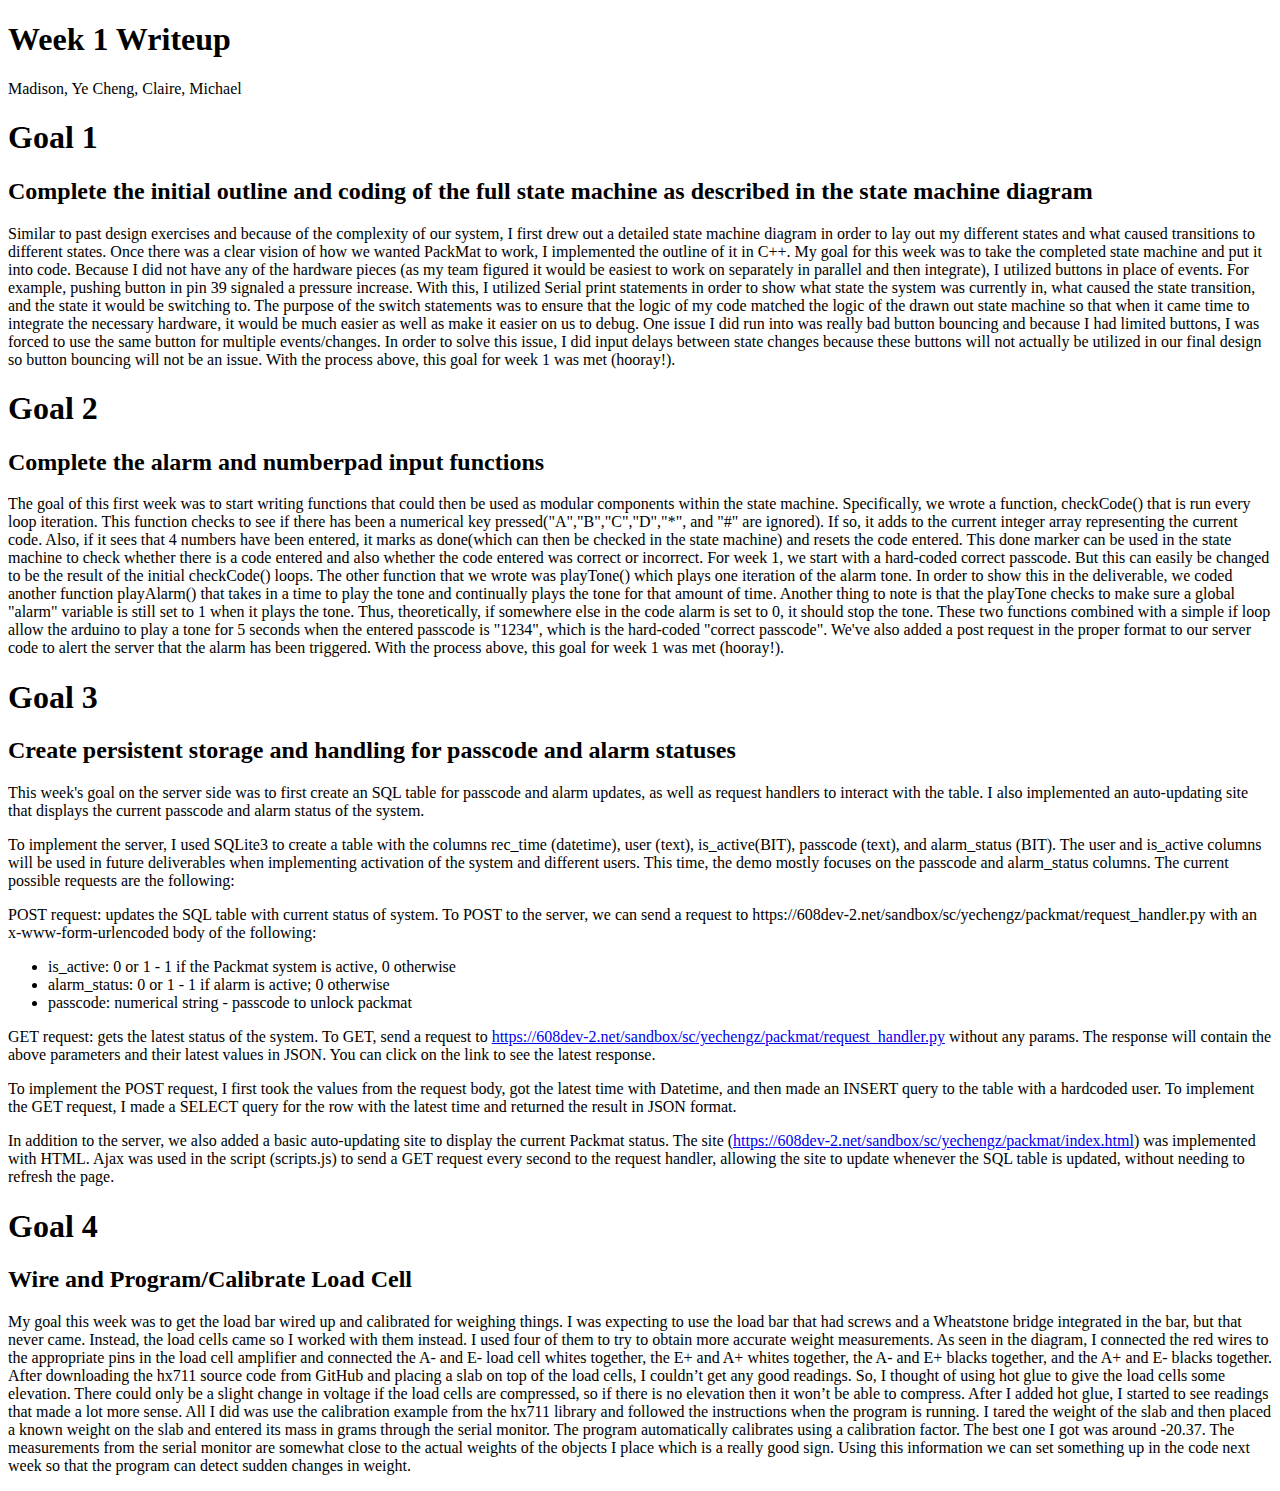
<file: Week_1_Deliverables/week1WriteUp.html>
<!DOCTYPE html>
<html>
    <head>
        <title>Week 1 Writeup</title>
    </head>
    <body>
        <h1>Week 1 Writeup</h1>
        <p>Madison, Ye Cheng, Claire, Michael</p>
        <h1>Goal 1</h1>
        <h2>Complete the initial outline and coding of the full state machine as described in the state machine diagram</h2>
        <p>Similar to past design exercises and because of the complexity of our system, I first drew out a detailed state machine diagram in order to lay out my different states and 
           what caused transitions to different states. Once there was a clear vision of how we wanted PackMat to work, I implemented the outline of it in C++. My goal 
           for this week was to take the completed state machine and put it into code. Because I did not have any of the hardware pieces (as my team figured it would be easiest
           to work on separately in parallel and then integrate), I utilized buttons in place of events. For example, pushing button in pin 39 signaled a pressure increase. 
           With this, I utilized Serial print statements in order to show what state the system was currently in, what caused the state transition, and the state it would be switching to.
           The purpose of the switch statements was to ensure that the logic of my code matched the logic of the drawn out state machine so that when it came time to integrate the necessary 
           hardware, it would be much easier as well as make it easier on us to debug. One issue I did run into was really bad button bouncing and because I had limited buttons,
           I was forced to use the same button for multiple events/changes. In order to solve this issue, I did input delays between state changes because these buttons will not actually 
           be utilized in our final design so button bouncing will not be an issue. 
           
           With the process above, this goal for week 1 was met (hooray!).
        </p>
        <h1>Goal 2</h1>
        <h2>Complete the alarm and numberpad input functions</h2>
        <p>The goal of this first week was to start writing functions that could then be used as modular components within the 
            state machine. Specifically, we wrote a function, checkCode() that is run every loop iteration. This function checks to see
            if there has been a numerical key pressed("A","B","C","D","*", and "#" are ignored). If so, it adds to the current integer array
            representing the current code. Also, if it sees that 4 numbers have been entered, it marks as done(which can then be checked in the state machine) 
            and resets the code entered. This done marker can be used in the state machine to check whether there is a code entered and also
            whether the code entered was correct or incorrect. 

            For week 1, we start with a hard-coded correct passcode. But this can easily be changed to be the result of the initial checkCode() loops.

            The other function that we wrote was playTone() which plays one iteration of the alarm tone. In order to show this in the deliverable,
            we coded another function playAlarm() that takes in a time to play the tone and continually plays the tone for that amount of time. Another thing to note
            is that the playTone checks to make sure a global "alarm" variable is still set to 1 when it plays the tone. Thus, theoretically, if somewhere
            else in the code alarm is set to 0, it should stop the tone.

            These two functions combined with a simple if loop allow the arduino to play a tone for 5 seconds when the entered passcode is "1234", which is 
            the hard-coded "correct passcode".

            We've also added a post request in the proper format to our server code to alert the server that the alarm has been triggered.
           
           With the process above, this goal for week 1 was met (hooray!).
        </p>
        <h1>Goal 3</h1>
        <h2>Create persistent storage and handling for passcode and alarm statuses</h2>
        <p>
            This week's goal on the server side was to first create an SQL table for passcode and alarm updates, as well as request handlers to interact with the table.
            I also implemented an auto-updating site that displays the current passcode and alarm status of the system.
        </p>
        <p>
            To implement the server, I used SQLite3 to create a table with the columns rec_time (datetime), user (text), is_active(BIT), passcode (text), and alarm_status (BIT).
            The user and is_active columns will be used in future deliverables when implementing activation of the system and different users. This time, the demo 
            mostly focuses on the passcode and alarm_status columns. The current possible requests are the following:
        </p>
        <p>
            POST request: updates the SQL table with current status of system. To POST to the server, we can send a request to https://608dev-2.net/sandbox/sc/yechengz/packmat/request_handler.py 
            with an x-www-form-urlencoded body of the following:
            <ul>
                <li>is_active: 0 or 1 - 1 if the Packmat system is active, 0 otherwise</li>
                <li>alarm_status: 0 or 1 - 1 if alarm is active; 0 otherwise</li>
                <li>passcode: numerical string - passcode to unlock packmat</li>
            </ul>
            
            GET request: gets the latest status of the system. To GET, send a request to 
            <a href="https://608dev-2.net/sandbox/sc/yechengz/packmat/request_handler.py">https://608dev-2.net/sandbox/sc/yechengz/packmat/request_handler.py</a> 
            without any params. The response will contain the above parameters and their latest values in JSON. You can click on the link to see the latest response.
        </p>
        <p>
            To implement the POST request, I first took the values from the request body, got the latest time with Datetime, and then made an INSERT query to the table
            with a hardcoded user. To implement the GET request, I made a SELECT query for the row with the latest time and returned the result in JSON format.
        </p>
        <p>
            In addition to the server, we also added a basic auto-updating site to display the current Packmat status. 
            The site (<a href="https://608dev-2.net/sandbox/sc/yechengz/packmat/index.html">https://608dev-2.net/sandbox/sc/yechengz/packmat/index.html</a>) was implemented with HTML. 
            Ajax was used in the script (scripts.js) to send a GET request every second to the request handler, allowing the site to update whenever 
            the SQL table is updated, without needing to refresh the page.
        </p> 

        <h1>Goal 4</h1>
        <h2>Wire and Program/Calibrate Load Cell</h2>
        <p>My goal this week was to get the load bar wired up and calibrated for weighing things. I was expecting to use the load bar that had screws and a Wheatstone bridge integrated in the bar, 
            but that never came. Instead, the load cells came so I worked with them instead. I used four of them to try to obtain more accurate weight measurements. As seen in the diagram, I connected 
            the red wires to the appropriate pins in the load cell amplifier and connected the A- and E- load cell whites together, the E+ and A+ whites together, the A- and E+ blacks together, and 
            the A+ and E- blacks together. After downloading the hx711 source code from GitHub and placing a slab on top of the load cells, I couldn’t get any good readings. 
            So, I thought of using hot glue to give the load cells some elevation. There could only be a slight change in voltage if the load cells are compressed, so if there is no 
            elevation then it won’t be able to compress. After I added hot glue, I started to see readings that made a lot more sense. All I did was use the calibration example from the hx711 library
             and followed the instructions when the program is running. I tared the weight of the slab and then placed a known weight on the slab and entered its mass in grams through the serial monitor. 
             The program automatically calibrates using a calibration factor. The best one I got was around -20.37. The measurements from the serial monitor are somewhat close to the actual weights of the objects 
             I place which is a really good sign. Using this information we can set something up in the code next week so that the program can detect sudden changes in weight.</p>

    </body>
</html>
</file>
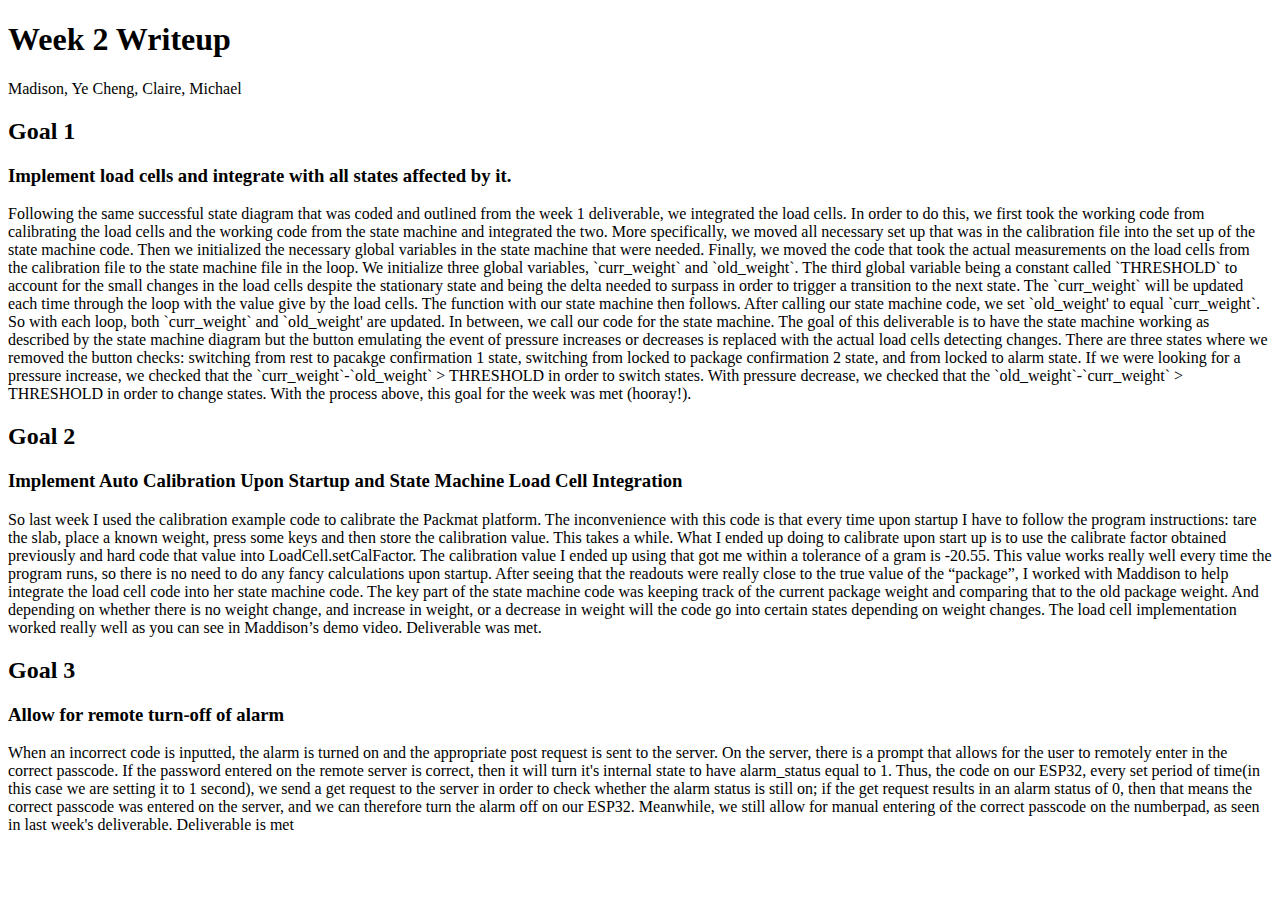
<file: Week_2_Deliverables/week2WriteUp.html>
<!DOCTYPE html>
<html>
    <head>
        <title>Week 2 Writeup</title>
    </head>
    <body>
        <h1>Week 2 Writeup</h1>
        <p>Madison, Ye Cheng, Claire, Michael</p>
        <h2>Goal 1</h2>
        <h3>Implement load cells and integrate with all states affected by it.</h3>
        <p>
            Following the same successful state diagram that was coded and outlined from the week 1 deliverable, 
            we integrated the load cells. In order to do this, we first took the working code from calibrating the load cells and 
            the working code from the state machine and integrated the two. More specifically, we moved all necessary set up that 
            was in the calibration file into the set up of the state machine code. Then we initialized the necessary global variables
            in the state machine that were needed. Finally, we moved the code that took the actual measurements on the load cells
            from the calibration file to the state machine file in the loop. We initialize three global variables, `curr_weight` and `old_weight`. The 
            third global variable being a constant called `THRESHOLD` to account for the small changes in the load cells despite the stationary state 
            and being the delta needed to surpass in order to trigger a transition to the next state.
            The `curr_weight` will be updated each time through the loop with the value give by the load cells. The function with 
            our state machine then follows. After calling our state machine code, we set `old_weight' to equal `curr_weight`. So with
            each loop, both `curr_weight` and `old_weight' are updated. In between, we call our code for the state machine. The goal of 
            this deliverable is to have the state machine working as described by the state machine diagram but the 
            button emulating the event of pressure increases or decreases is replaced with the actual load cells detecting changes.
            There are three states where we removed the button checks: switching from rest to pacakge confirmation 1 state, switching
            from locked to package confirmation 2 state, and from locked to alarm state. If we were looking for a pressure increase,
            we checked that the `curr_weight`-`old_weight` > THRESHOLD in order to switch states. With pressure decrease, we checked
            that the `old_weight`-`curr_weight` > THRESHOLD in order to change states.

            With the process above, this goal for the week was met (hooray!).
        </p>
        <h2>Goal 2</h2>
        <h3>Implement Auto Calibration Upon Startup and State Machine Load Cell Integration</h3>
        <p>So last week I used the calibration example code to calibrate the Packmat platform. The inconvenience with this code is that every 
            time upon startup I have to follow the program instructions: tare the slab, place a known weight, press some keys and then store the 
            calibration value. This takes a while. What I ended up doing to calibrate upon start up is to use the calibrate factor obtained previously 
            and hard code that value into LoadCell.setCalFactor. The calibration value I ended up using that got me within a tolerance of a gram is -20.55. 
            This value works really well every time the program runs, so there is no need to do any fancy calculations upon startup. After seeing that the 
            readouts were really close to the true value of the “package”, I worked with Maddison to help integrate the load cell code into her state 
            machine code. The key part of the state machine code was keeping track of the current package weight and comparing that to the old package 
            weight. And depending on whether there is no weight change, and increase in weight, or a decrease in weight will the code go into certain 
            states depending on weight changes. The load cell implementation worked really well as you can see in Maddison’s demo video. 
            Deliverable was met.
        </p>
        <h2>Goal 3</h2>
        <h3>Allow for remote turn-off of alarm</h3>
        <p>When an incorrect code is inputted, the alarm is turned on and the appropriate post request is sent to the server.
            On the server, there is a prompt that allows for the user to remotely enter in the correct passcode. If the password
            entered on the remote server is correct, then it will turn it's internal state to have alarm_status equal to 1. Thus, the code
            on our ESP32, every set period of time(in this case we are setting it to 1 second), we send a get request to the server in order
            to check whether the alarm status is still on; if the get request results in an alarm status of 0, then that means the correct passcode
            was entered on the server, and we can therefore turn the alarm off on our ESP32. Meanwhile, we still allow for manual entering of the 
            correct passcode on the numberpad, as seen in last week's deliverable. Deliverable is met
        </p>
    </body>

</html>
</file>
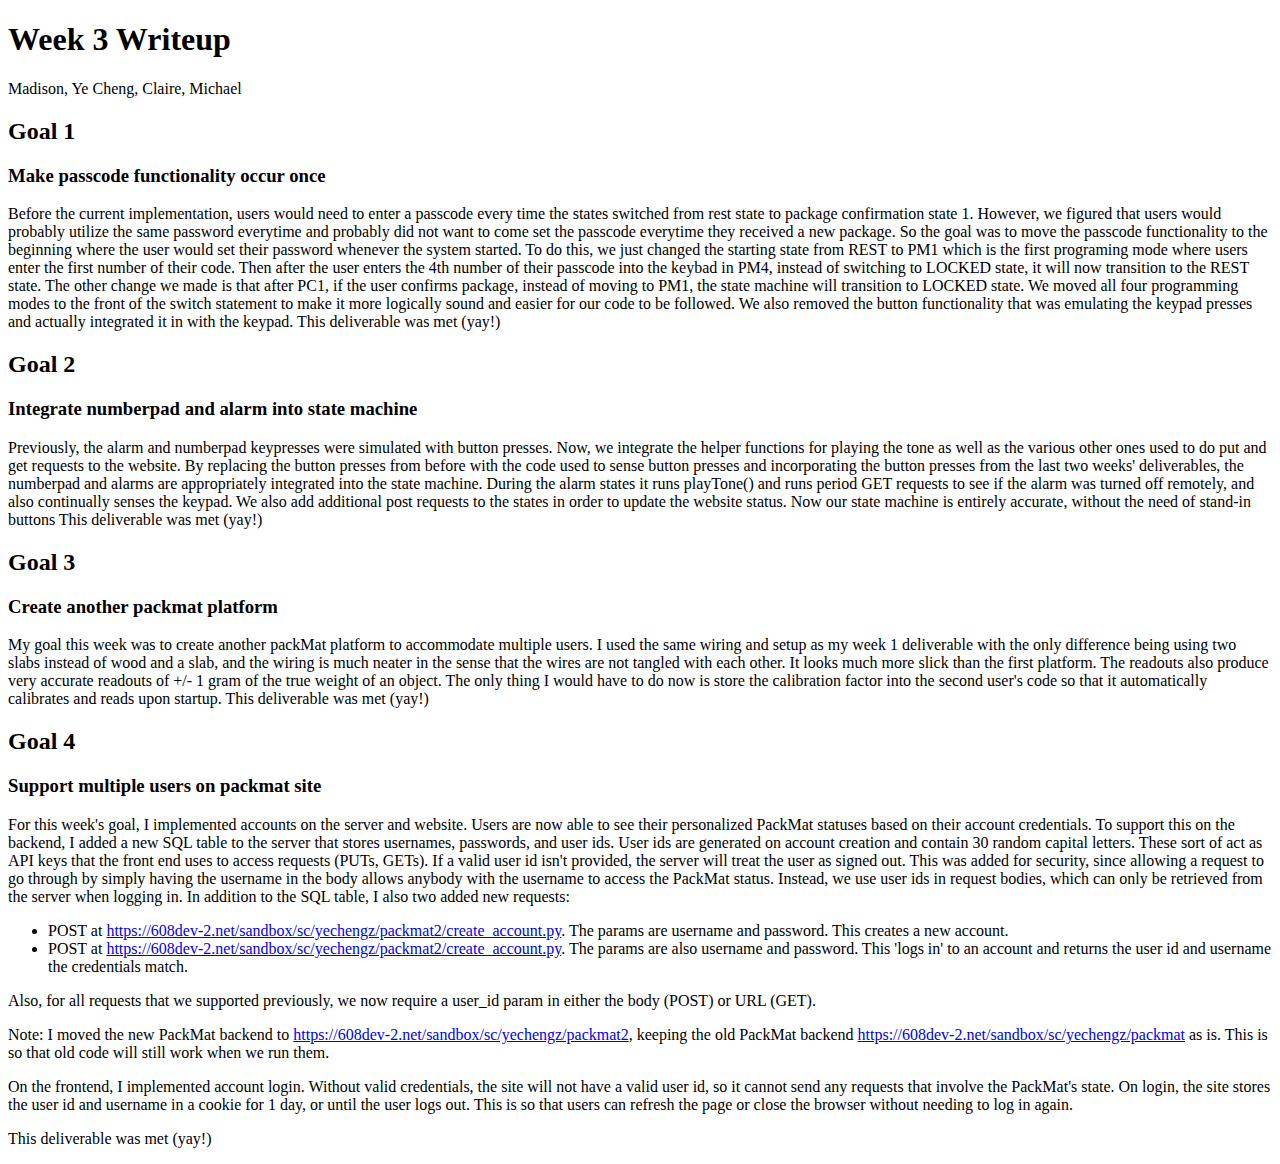
<file: Week_3_Deliverables/week3WriteUp.html>
<!DOCTYPE html>
<html>
    <head>
        <title>Week 3 Writeup</title>
    </head>
    <body>
        <h1>Week 3 Writeup</h1>
        <p>Madison, Ye Cheng, Claire, Michael</p>
        <h2>Goal 1</h2>
        <h3>Make passcode functionality occur once</h3>
        <p>
            Before the current implementation, users would need to enter a passcode every time the states switched from rest state to package confirmation state 1.
            However, we figured that users would probably utilize the same password everytime and probably did not want to come set the passcode everytime they received a new package.
            So the goal was to move the passcode functionality to the beginning where the user would set their password whenever the system started. To do this,
            we just changed the starting state from REST to PM1 which is the first programing mode where users enter the first number of their code. Then after the user enters the 4th number of their
            passcode into the keybad in PM4, instead of switching to LOCKED state, it will now transition to the REST state. The other change we made is that after PC1, if the user confirms package,
            instead of moving to PM1, the state machine will transition to LOCKED state. We moved all four programming modes to the front of the switch statement to make it more logically
            sound and easier for our code to be followed. We also removed the button functionality that was emulating the keypad presses and actually integrated it in with the keypad.

            This deliverable was met (yay!)
        </p>
        <h2>Goal 2</h2>
        <h3>Integrate numberpad and alarm into state machine</h3>
        <p>
            Previously, the alarm and numberpad keypresses were simulated with button presses. Now, we integrate the helper functions
            for playing the tone as well as the various other ones used to do put and get requests to the website. By replacing the button 
            presses from before with the code used to sense button presses and incorporating the button presses from the last two weeks' deliverables,
            the numberpad and alarms are appropriately integrated into the state machine. During the alarm states it runs playTone() and runs
            period GET requests to see if the alarm was turned off remotely, and also continually senses the keypad. We also add additional post requests 
            to the states in order to update the website status.

            Now our state machine is entirely accurate, without the need of stand-in buttons

            This deliverable was met (yay!)
        </p>
        <h2>Goal 3</h2>
        <h3>Create another packmat platform</h3>
        <p>
            My goal this week was to create another packMat platform to accommodate multiple users. I used the same wiring and setup as my week 1
            deliverable with the only difference being using two slabs instead of wood and a slab, and the wiring is much neater in the sense that
            the wires are not tangled with each other. It looks much more slick than the first platform. The readouts also produce very accurate
            readouts of +/- 1 gram of the true weight of an object. The only thing I would have to do now is store the calibration factor into the 
            second user's code so that it automatically calibrates and reads upon startup.

            This deliverable was met (yay!)
        </p>
        <h2>Goal 4</h2>
        <h3>Support multiple users on packmat site</h3>
        <p>
            For this week's goal, I implemented accounts on the server and website. Users are now able to see their personalized 
            PackMat statuses based on their account credentials. To support this on the backend, I added a new SQL table to the server 
            that stores usernames, passwords, and user ids. User ids are generated on account creation and contain 30 random capital letters. 
            These sort of act as API keys that the front end uses to access requests (PUTs, GETs). If a valid user id isn't provided, the server 
            will treat the user as signed out. This was added for security, since allowing a request to go through by simply having the username 
            in the body allows anybody with the username to access the PackMat status. Instead, we use user ids in request bodies, which can only 
            be retrieved from the server when logging in. In addition to the SQL table, I also two added new requests:
            <ul>
                <li>
                    POST at <a href = "https://608dev-2.net/sandbox/sc/yechengz/packmat2/create_account.py">https://608dev-2.net/sandbox/sc/yechengz/packmat2/create_account.py</a>.
                    The params are username and password. This creates a new account.
                </li>
                <li>
                    POST at <a href = "https://608dev-2.net/sandbox/sc/yechengz/packmat2/login.py">https://608dev-2.net/sandbox/sc/yechengz/packmat2/create_account.py</a>.
                    The params are also username and password. This 'logs in' to an account and returns the user id and username the credentials match.
                </li>
            </ul>
            Also, for all requests that we supported previously, we now require a user_id param in either the body (POST) or URL (GET).
        </p>
        <p>
            Note: I moved the new PackMat backend to <a href = "https://608dev-2.net/sandbox/sc/yechengz/packmat2">https://608dev-2.net/sandbox/sc/yechengz/packmat2</a>, 
            keeping the old PackMat backend <a href = "https://608dev-2.net/sandbox/sc/yechengz/packmat">https://608dev-2.net/sandbox/sc/yechengz/packmat</a>
            as is. This is so that old code will still work when we run them.
        </p>
        <p>
            On the frontend, I implemented account login. Without valid credentials, the site will not have a valid user id, so it cannot send any requests that
            involve the PackMat's state. On login, the site stores the user id and username in a cookie for 1 day, or until the user logs out. This is so that
            users can refresh the page or close the browser without needing to log in again.
        </p>
        <p>
            This deliverable was met (yay!)
        </p>
    </body>
</html>
</file>
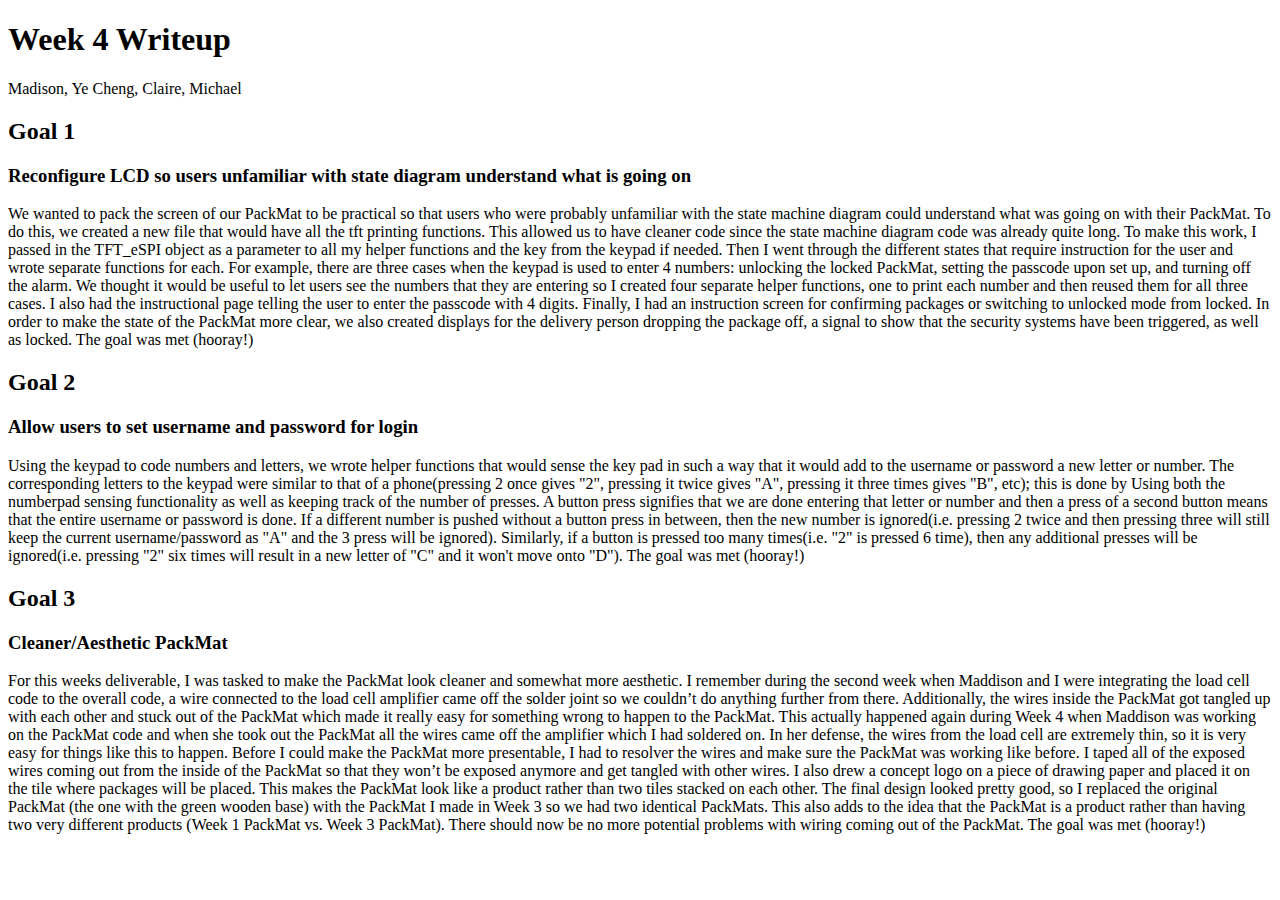
<file: Week_4_Deliverables/week4WriteUp.html>
<!DOCTYPE html>
<html>
    <head>
        <title>Week 4 Writeup</title>
    </head>
    <body>
        <h1>Week 4 Writeup</h1>
        <p>Madison, Ye Cheng, Claire, Michael</p>
        <h2>Goal 1</h2>
        <h3>Reconfigure LCD so users unfamiliar with state diagram understand what is going on</h3>
        <p>
            We wanted to pack the screen of our PackMat to be practical so that users who were probably
            unfamiliar with the state machine diagram could understand what was going on with their PackMat.
            To do this, we created a new file that would have all the tft printing functions. This allowed 
            us to have cleaner code since the state machine diagram code was already quite long. To make this work,
            I passed in the TFT_eSPI object as a parameter to all my helper functions and the key from the keypad if needed.
            Then I went through the different states that require instruction for the user and wrote separate functions for each. For example,
            there are three cases when the keypad is used to enter 4 numbers: unlocking the locked PackMat, 
            setting the passcode upon set up, and turning off the alarm. We thought it would be useful to let users see the numbers
            that they are entering so I created four separate helper functions, one to print each number and then reused them
            for all three cases. I also had the instructional page telling the user to enter the passcode with 4 digits. Finally,
            I had an instruction screen for confirming packages or switching to unlocked mode from locked.

            In order to make the state of the PackMat more clear, we also created displays for the delivery person
            dropping the package off, a signal to show that the security systems have been triggered, as well as locked.

            The goal was met (hooray!)
        </p>
        <h2>Goal 2</h2>
        <h3>Allow users to set username and password for login</h3>
        <p>
            Using the keypad to code numbers and letters, we wrote helper functions that would sense the key pad in such a way
            that it would add to the username or password a new letter or number. The corresponding letters to the keypad were similar
            to that of a phone(pressing 2 once gives "2", pressing it twice gives "A", pressing it three times gives "B", etc); this is done by Using
            both the numberpad sensing functionality as well as keeping track of the number of presses. A button press
            signifies that we are done entering that letter or number and then a press of a second button means that the entire username or password
            is done. If a different number is pushed without a button press in between, then the new number is ignored(i.e. pressing 2 twice and then pressing three 
            will still keep the current username/password as "A" and the 3 press will be ignored). Similarly, if a button is pressed too many times(i.e. "2" is pressed 6 time), then 
            any additional presses will be ignored(i.e. pressing "2" six times will result in a new letter of "C" and it won't move onto "D").

            The goal was met (hooray!)
        </p>
        <h2>Goal 3</h2>
        <h3>Cleaner/Aesthetic PackMat</h3>
        <p>
            For this weeks deliverable, I was tasked to make the PackMat look cleaner and somewhat more aesthetic. I remember during the second week when 
            Maddison and I were integrating the load cell code to the overall code, a wire connected to the load cell amplifier came off the solder joint 
            so we couldn’t do anything further from there. Additionally, the wires inside the PackMat got tangled up with each other and stuck out of the 
            PackMat which made it really easy for something wrong to happen to the PackMat. This actually happened again during Week 4 when Maddison was 
            working on the PackMat code and when she took out the PackMat all the wires came off the amplifier which I had soldered on. In her defense, the 
            wires from the load cell are extremely thin, so it is very easy for things like this to happen. Before I could make the PackMat more presentable, 
            I had to resolver the wires and make sure the PackMat was working like before. I taped all of the exposed wires coming out from the inside of the 
            PackMat so that they won’t be exposed anymore and get tangled with other wires. I also drew a concept logo on a piece of drawing paper and placed 
            it on the tile where packages will be placed. This makes the PackMat look like a product rather than two tiles stacked on each other. The final 
            design looked pretty good, so I replaced the original PackMat (the one with the green wooden base) with the PackMat I made in Week 3 so we had 
            two identical PackMats. This also adds to the idea that the PackMat is a product rather than having two very different products (Week 1 PackMat vs. Week 3 PackMat).
            There should now be no more potential problems with wiring coming out of the PackMat.
            
            The goal was met (hooray!)
        </p>
    </body>
</html>
</file>
<file: Week_2_Deliverables/Ye_Cheng/site/style.css>
#passcode-form {
    display: none;
}
</file>
